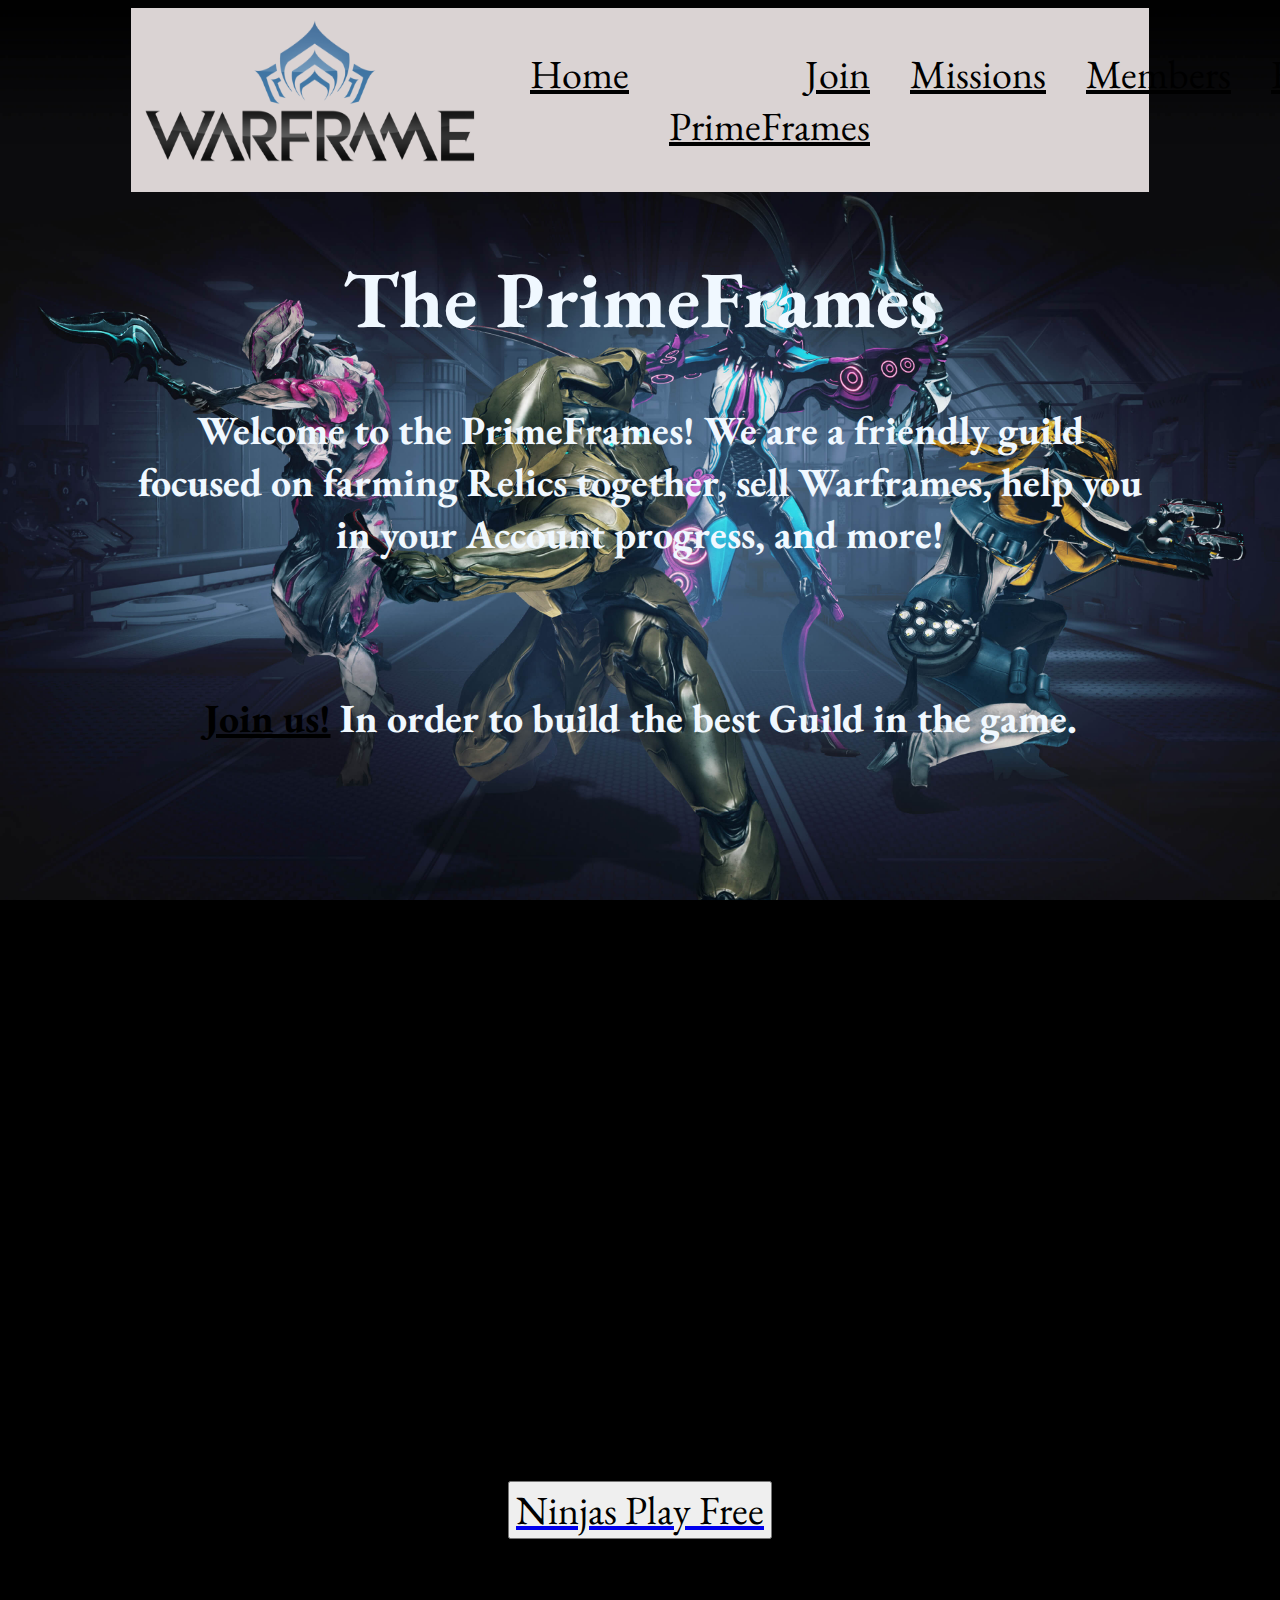
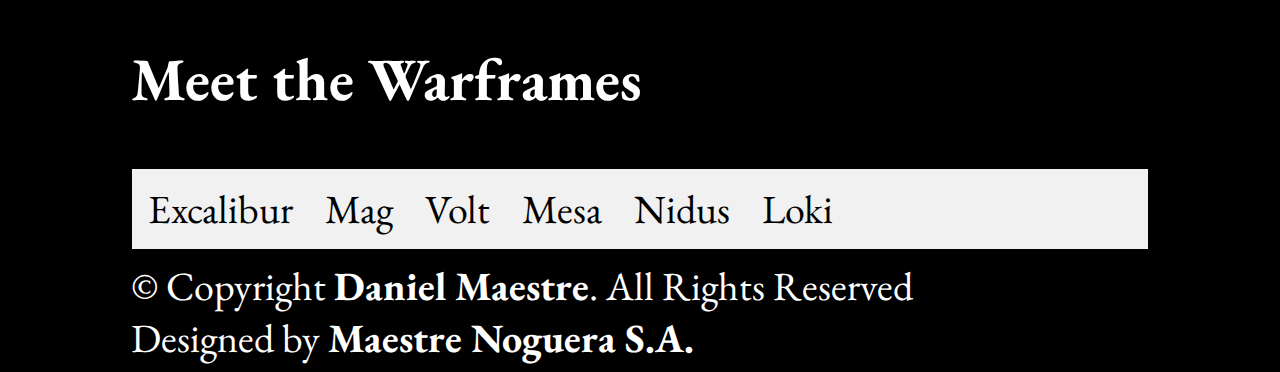
<file: index.html>
<!DOCTYPE html>
<html lang="en">
<head>
  <meta charset="UTF-8">
  <meta http-equiv="X-UA-Compatible" content="IE=edge">
  <meta name="viewport" content="width=device-width, initial-scale=1.0">
  <link rel="stylesheet" href="style.css">
  <link rel="stylesheet" href="">
  <link rel="preconnect" href="https://fonts.googleapis.com">
  <link rel="preconnect" href="https://fonts.gstatic.com" crossorigin>
  <link href="https://fonts.googleapis.com/css2?family=EB+Garamond&display=swap" rel="stylesheet">
  <title>PrimeFrames</title>
</head>
<body>
<header>
  <div class="menu_header">
    <div>
      <a href="https://www.warframe.com" target="_blank">
        <img src="Logos/WarframeLogo1.png" alt="Warframe Logo here" width="350" height="160px">
      </a>
    </div>
    <div>
      <nav class="menu">
        <ul><a href="index.html" target="_blank" class="menu_item">Home</a></ul>
        <ul><a href="join_the_guild.html" target="_blank" class="menu_item">Join PrimeFrames</a></ul>
        <ul><a href="missions.html" target="_blank" class="menu_item">Missions</a></ul>
        <ul><a href="members.html" target="_blank" class="menu_item">Members</a></ul>
        <ul><a href="fashion_frame.html" target="_blank" class="menu_item">Fashion Frame</a></ul>
      </nav>
    </div>
  </div>
</header>
  <div class="welcome">
  <H1 class="title">The PrimeFrames</H1>
  <p class="title">Welcome to the PrimeFrames! We are a friendly guild focused on farming Relics together, sell Warframes, help you in
    your Account progress, and more!</p>
  <br>
  <p class="title">
    <a href="join_the_guild.html" target="_blank" class="menu_item">Join us!</a>
    In order to build the best Guild in the game.
  </p>
  </div>
  <div class="center_images">
    <iframe width="1200" height="677" src="https://www.youtube.com/embed/9O-yCnQKYhM" title="Warframe | New Intro"
      frameborder="0" allow="accelerometer; autoplay; clipboard-write; encrypted-media; gyroscope; picture-in-picture"
      allowfullscreen></iframe>
  </div>
  <div class="ninja">
    <a href="https://www.warframe.com/" target="_blank" class="ninja">
      <button type="button" class="ninja">Ninjas Play Free</button>
    </a>
  </div>
  <H2 class="meet">Meet the Warframes</H2>
  <!-- Tab links Referencia:https://www.w3schools.com/howto/howto_js_tabs.asp -->
  <!--/* Style the tab */-->
  <style>
    .tab {
      overflow: hidden;
      border: 1px solid rgb(0, 0, 0);
      background-color: #f1f1f1;
      font-size: 40px;
    }

    /* Style the buttons that are used to open the tab content */
    .tab button {
      background-color: inherit;
      float: left;
      border: none;
      outline: none;
      cursor: pointer;
      padding: 14px 16px;
      transition: 0.3s;
      font-size: 40px;
    }

    /* Change background color of buttons on hover */
    .tab button:hover {
      background-color: #ddd;
    }

    /* Create an active/current tablink class */
    .tab button.active {
      background-color: #ccc;
    }

    .tabcontent {
      display: none;
      padding: 6px 12px;
      border: 1px solid #ccc;
      border-top: none;
      background-color: white;
      background-image: URL(./Logos/simplelogo.png);
      background-repeat: no-repeat;
      background-position: center;
      align-items: stretch;
      
    }

  </style>
  <div class="tab">
    <button class="tablinks" onclick="openCity(event, 'Excalibur')" >Excalibur</button>
    <button class="tablinks" onclick="openCity(event, 'Mag')">Mag</button>
    <button class="tablinks" onclick="openCity(event, 'Volt')">Volt</button>
    <button class="tablinks" onclick="openCity(event, 'Mesa')">Mesa</button>
    <button class="tablinks" onclick="openCity(event, 'Nidus')">Nidus</button>
    <button class="tablinks" onclick="openCity(event, 'Loki')">Loki</button>
  </div>

  <!-- Tab content -->
  <div id="Excalibur" class="tabcontent">
  <div class="warframe">
    <h3>Excalibur</h3>
    <div class="warframe_picture">
      <img src="Images/Warframes/Excalibur/excalibur-menu.png" alt="Excalibur picture" width="500" height="350">
    </div>
    <div class="warframe_description">
      <h4>Description</h4>
      <p>Excalibur is the game’s signature Warframe for good reason - he’s a starter ‘frame that scales well into just
      about every activity in the game. He’s a heavy damage dealer with solid crowd control that opens enemies up to
      melee finishers and stealth damage bonuses. Excalibur’s real asset, however, is his Exalted Blade - a summoned
      weapon that chops through enemies and launches energy blades that can travel through walls, and it even benefits
      from his passive bonus to all sword class weapons. He’s great for players who love melee combat.</p>
      </div>
      <div class="stats">
        <h4>Base Stats:</h4>
        <ul>
          <li>Health:100</li>
          <li>Shield:100</li>
          <li>Armor:225</li>
          <li>Energy:100</li>
        </ul>
      </div>
      <div class="skill">
        <h4>Skill set:</h4>
        <ol>
          <li>Slash Dash</li>Dast between enemies while slashing with the exalted blade.
          <li>Radial Blind</li>Emits a bright flash of light, blinging all enemies in a small radius for several seconds.
          <li>Radial Javelin</li>Launches javelins towards enemies, dealing high damage and impaling them to walls.
          <li>Exalted Blade</li>Summon a sword of pure light and immense power.
        </ol>
      </div>
      <div class="video_profile">
        <a href="https://www.youtube.com/watch?v=II8Up3NnZpI" target="_blank">
          <button class="profile_video" type="button">See Profile Video</button>
        </a>
      </div>
    </div>
  </div>

  <div id="Mag" class="tabcontent">
    <h3>Mag</h3>
    <img src="Images/Warframes/Mag/mag-menu2.png" alt="Mag picture" width="500" height="350">
    <h4>Description</h4>
    <p>Mag splits the difference between support and crowd control. She transforms enemies into living magnets that tug
      their - along with incoming projectiles - toward the center. That makes it much easier for allies to land
      headshots and small AoE attacks with maximum effect. It works well with Mag’s own Polarize, which strips enemy
      shields and armor, while giving shields back to nearby allies.</p>
    <h4>Base Stats:</h4>
    <ul>
      <li>Health:75</li>
      <li>Shield:150</li>
      <li>Armor:100</li>
      <li>Energy:125</li>
    </ul>
    <h4>Skill set:</h4>
    <ol>
      <li>Pull</li>Magnetic force pulls enemies toward you, stunning them and bringing them into melee range.
      <li>Magnetize</li>(TAP) Encloses a target in a magnetic field, ensnaring nearby enemies and dealing damage over
      time. Bullets and shards created from polarize increase this damage. (HOLD) Creates a magnetic field around Mag,
      absorbing ranged attacks and dealing damage back.
      <li>Polarize</li>Eit an energy pulse that depletes enemy shields and armor, creating shards which become deadly
      when mixed with Magnetize. Shields of Allies touched by the pulse are restored.
      <li>Crush</li>Magnetizes the bones of nearby enemies, causing them to collapse upon themselves.
    </ol>
    <a href="https://www.youtube.com/watch?v=TS05wxbrNts" target="_blank">
      <button class="profile_video" type="button">See Profile Video</button>
    </a>
  </div>

  <div id="Volt" class="tabcontent">
    <h3>Volt</h3>
    <img src="Images/Warframes/Volt/volt-menu.png" alt="Volt picture" width="500" height="350">
    <h4>Description</h4>
    <p>Volt has the power to wield and bend electricity. He is highly versatile, armed with powerful abilities that can
      damage enemies, provide cover and complement the ranged and melee combat of his cell. The electrical nature of his
      abilities make him highly effective against the Corpus, with their robots in particular.</p>
    <h4>Base Stats:</h4>
    <ul>
      <li>Health:100</li>
      <li>Shield:150</li>
      <li>Armor:100</li>
      <li>Energy:100</li>
    </ul>
    <h4>Skill set:</h4>
    <ol>
      <li>Shock</li>Launches a shocking projectile. It stunds and deals high damage to a single target and chains damage
      to nearby enemies.
      <li>Speed</li>Gain a brief boost of movement speed which affects all allies in range.
      <li>Electric Shield</li>Volt deploys an obstacle of energy, providing cover in any situation.
      <li>Discharge</li>Paralyze nearby hostiles with a damaging electric charge, this also shocks approaching enemies.
    </ol>
    <a href="https://www.youtube.com/watch?v=ccQ9456TTuo" target="_blank">
      <button class="profile_video" type="button">See Profile Video</button>
    </a>
  </div>

  <div id="Mesa" class="tabcontent">
    <h3>Mesa</h3>
    <img src="Images/Warframes/Mesa/mesa-menu.png" alt="Mesa picture" width="500" height="350">
    <h4>Description</h4>
    <p>Mesa players should believe the best defense is a good offense. She provides a damage buff that cycles between
      teammates while jamming enemy guns (effectively stunning them). The gunslinger Warframe can also reduce and
      reflect up to 95 percent of incoming damage, making her deceptively tanky in her own right. But it’s her ultimate
      skill, Peacemaker, that sets her apart, as she trades mobility and energy over time to auto-target every enemy in
      her line of sight with massive, scaling damage. As such she’s great at locking down areas, by simply killing
      everything that approaches.</p>
    <h4>Base Stats:</h4>
    <ul>
      <li>Health:125</li>
      <li>Shield:75</li>
      <li>Armor:100</li>
      <li>Energy:100</li>
    </ul>
    <h4>Skill set:</h4>
    <ol>
      <li>Ballistic Battery</li>When activated, this power stores damage caused by guns. When triggered again, that
      damage is channelled through the next gunshot.
      <li>Shooting Gallery</li>Gives an ally extra damage while jamming the guns of nearby enemies. This power shift
      between team members.
      <li>Shatter Shield</li>Envelops Mesa in a barrier of energy, reflecting back incoming bullet damage.
      <li>Peacemaker</li>With intense focus, Mesa draws her Regulators Pistols, shooting down her foes in rapid
      succession.
    </ol>
    <a href="https://www.youtube.com/watch?v=29nFicujxn4" target="_blank">
      <button class="profile_video" type="button">See Profile Video</button>
    </a>
  </div>

  <div id="Nidus" class="tabcontent">
    <h3>Nidus</h3>
    <img src="Images/Warframes/Nidus/nidus-logo.jpg" alt="Nidus picture" width="500" height="350">
    <h4>Description</h4>
    <p>Nidus is another shield-less Warframe in the vein of Inaros with an equal focus on tanking. The difference is
      that Nidus needs extremely lengthy missions to reach his full potential. His basic skill, Virulence, builds stacks
      of a resource called “mutations” over time, which increase Virulence's own damage, fuel his other abilities, and
      make him immune to death (as long as he has stacks). This makes him a perfect candidate for endless missions like
      survival, but unfortunately his mutations reset after every wave of Sanctuary Onslaught.</p>
    <h4>Base Stats:</h4>
    <ul>
      <li>Health:150</li>
      <li>Shield:0</li>
      <li>Armor:300</li>
      <li>Energy:100</li>
    </ul>
    <h4>Skill set:</h4>
    <ol>
      <li>Virulence</li>Rupture the ground with a damaging fungal growth that steals energy from each enemy it strikes,
      for every five enemies hit, the infestation mutates, multiplying its destructive force.
      <li>Larva</li>Spawn an infested pod that erupts with tendrils, latches onto nearby enemies and pulls them in.
      Enemies killed while held have a chance of generating a mutation stack.
      <li>Parasitic Link</li>Bind to a target with Parasitic Link, when cast on an Ally, both, the Host and Nidus, have
      their ability strength increased. Linked enemies take some of the damage inflicted on Nidus.
      <li>Ravenous</li>Gluttonous maggots swarm nearby enemies, feasting until they are hit with Virulence and burst
      with Infestation. The maggosts benefit from mutation and each enemy hit adds to the mutation stack.
    </ol>
    <a href="https://www.youtube.com/watch?v=cmw4le23JX0" target="_blank">
      <button class="profile_video" type="button">See Profile Video</button>
    </a>
  </div>

  <div id="Loki" class="tabcontent">
    <h3>Loki</h3>
    <img src="Images/Warframes/Loki/loki-menu.png" alt="Loki picture" width="500" height="350">
    <h4>Description</h4>
    <p>Loki is yet another (some might say the definitive) stealth Warframe. He can make himself invisible for extended
      periods to buff his attacks with a stealth damage modifier. That makes him quite survivable, albeit indirectly so,
      and a good candidate for spy missions. His other major skill, Radial Disarm, permanently destroys nearby enemies’
      weapons, which renders Grineer and Corpus foes almost completely harmless.</p>
    <h4>Base Stats:</h4>
    <ul>
      <li>Health:75</li>
      <li>Shield:75</li>
      <li>Armor:100</li>
      <li>Energy:150</li>
    </ul>
    <h4>Skill set:</h4>
    <ol>
      <li>Decoy</li>Loki deploys a holographic copy of himself, drawing enemy fire.
      <li>Invisibility</li>Loki camouflages himself, becoming invisible to enemies.
      <li>Switch Teleport</li>Loki instantaneously swaps positions with a target, confusing the enemy.
      <li>Radial Disarm</li>Lets forth a wave of energy, disrupting the projectile weapons of enemies in range and
      forcing them to revert to melee combat.
    </ol>
    <a href="https://www.youtube.com/watch?v=VXsg-rMTvAM" target="_blank">
      <button class="profile_video" type="button">See Profile Video</button>
    </a>
  </div>

  <!--Javascript Script-->
  <script>
    function openCity(evt, cityName) {
      var i, tabcontent, tablinks;
      tabcontent = document.getElementsByClassName("tabcontent");
      for (i = 0; i < tabcontent.length; i++) {
        tabcontent[i].style.display = "none";
      }
      tablinks = document.getElementsByClassName("tablinks");
      for (i = 0; i < tablinks.length; i++) {
        tablinks[i].className = tablinks[i].className.replace(" active", "");
      }
      document.getElementById(cityName).style.display = "block";
      evt.currentTarget.className += " active";
    }
  </script>
  <footer id="footer">
    <div class="container">
      <div class="copy text-light text-center">
        &copy; Copyright <strong><span>Daniel Maestre</span></strong>. All Rights Reserved
      </div>
      <div class="credits text-light text-center"">
        Designed by <strong><span>Maestre Noguera S.A.</span></strong>
      </div>
    </div>
  </footer>
</body>
</html>
</file>
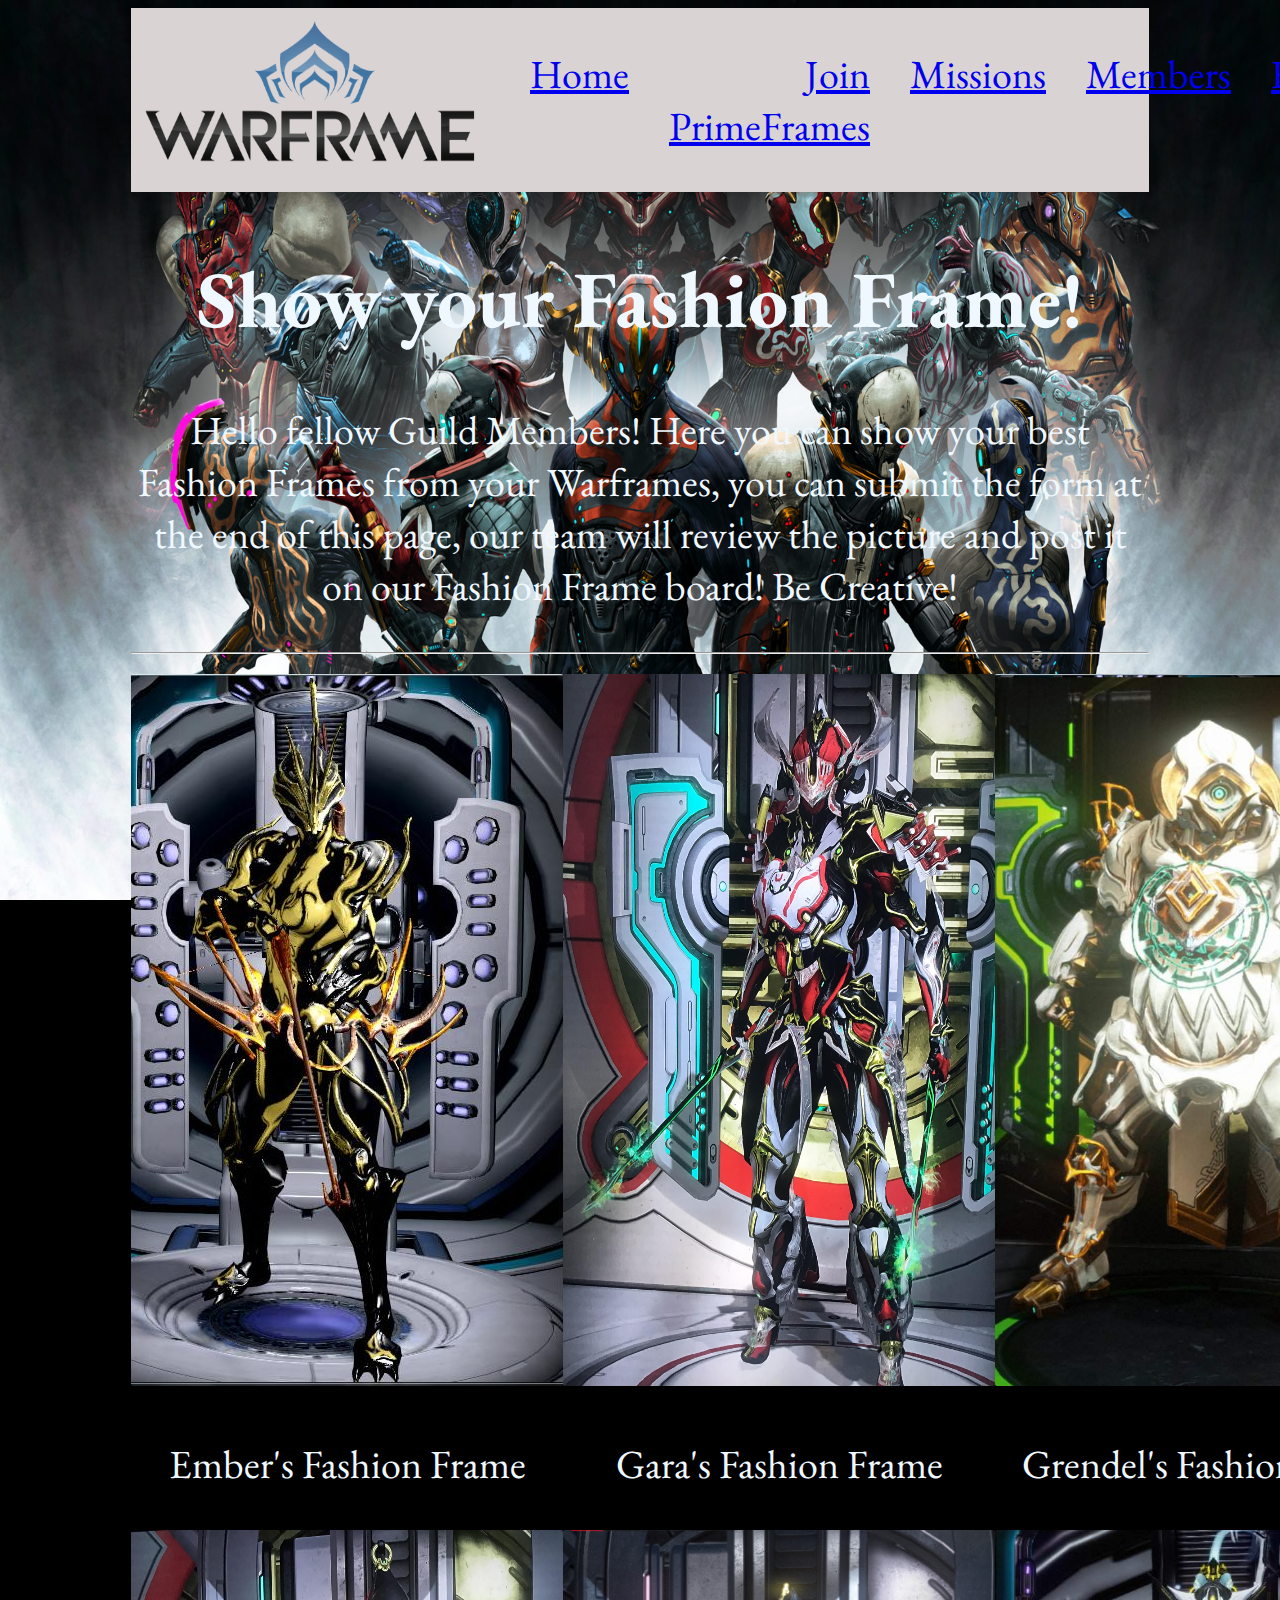
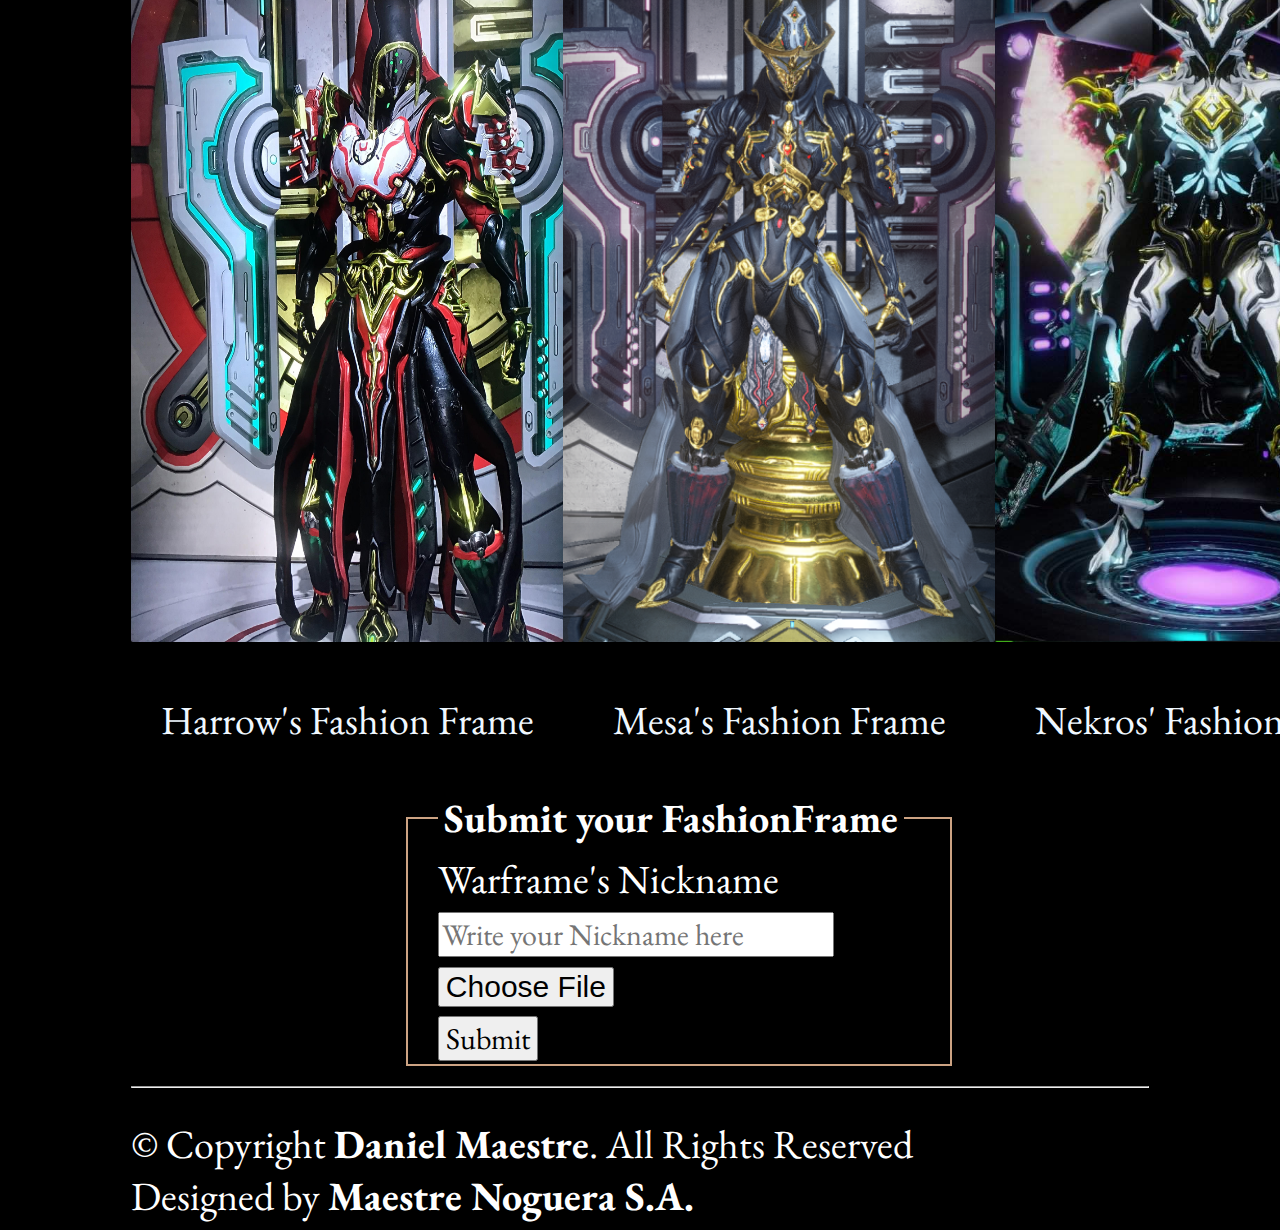
<file: fashion_frame.html>
<!DOCTYPE html>
<html>

<head>
  <meta charset="UTF-8">
  <meta http-equiv="X-UA-Compatible" content="IE=edge">
  <meta name="viewport" content="width=device-width, initial-scale=1.0">
  <link rel="stylesheet" href="style.css">
  <link rel="stylesheet" href="">
  <link rel="preconnect" href="https://fonts.googleapis.com">
  <link rel="preconnect" href="https://fonts.gstatic.com" crossorigin>
  <link href="https://fonts.googleapis.com/css2?family=EB+Garamond&display=swap" rel="stylesheet">
  <title>Fashion Frame</title>
</head>

<body class="fashion">
  <header>
    <div class="menu_header">
      <div>
        <a href="https://www.warframe.com" target="_blank">
          <img src="Logos/WarframeLogo1.png" alt="Warframe Logo here" width="350" height="160px">
        </a>
      </div>
      <div>
        <nav class="menu">
          <ul><a href="index.html" target="_blank">Home</a></ul>
          <ul><a href="join_the_guild.html" target="_blank">Join PrimeFrames</a></ul>
          <ul><a href="missions.html" target="_blank">Missions</a></ul>
          <ul><a href="members.html" target="_blank">Members</a></ul>
          <ul><a href="fashion_frame.html" target="_blank">Fashion Frame</a></ul>
        </nav>
      </div>
    </div>
  </header>
  <H1 class="title">Show your Fashion Frame!</H1>
  <p class="title">Hello fellow Guild Members! Here you can show your best Fashion Frames from your Warframes, you can
    submit the form at the end of this page, our team will review the picture and post it on our Fashion Frame board! Be
    Creative!</p>
  <hr>
  <div class="father_gallery">
    <div class="gallery">
      <div>
        <img src="Fashion_Frame/ember_fashion.png" alt="Ember's pic" width="432" height="712">
        <p class="title">Ember's Fashion Frame</p>
      </div>
      <div>
        <img src="Fashion_Frame/gara_fashion.jpg" alt="Gara's pic" width="432" height="712">
        <p class="title">Gara's Fashion Frame</p>
      </div>
      <div>
        <img src="Fashion_Frame/grendel_fashion.png" alt="Grendel's pic" width="432" height="712">
        <p class="title">Grendel's Fashion Frame</p>
      </div>
      <div>
        <img src="Fashion_Frame/gauss_fashion.jpg" alt="Gauss' pic" width="432" height="712">
        <p class="title">Gauss' Fashion Frame</p>
      </div>
    </div>
    <div class="gallery">
        <div>
          <img src="Fashion_Frame/harrow_fashion.jpg" alt="Harrow's pic" width="432" height="712">
          <p class="title">Harrow's Fashion Frame</p>
        </div>
        <div>
          <img src="Fashion_Frame/mesa_fashion.png" alt="Mesa's pic" width="432" height="712">
          <p class="title">Mesa's Fashion Frame</p>
        </div>
        <div>
          <img src="Fashion_Frame/nekros_fashion.png" alt="Nekros' pic" width="432" height="712">
          <p class="title">Nekros' Fashion Frame</p>
        </div>
        <div>
          <img src="Fashion_Frame/khora_fashion.png" alt="Khora's pic" width="432" height="712">
          <p class="title">Khora's Fashion Frame</p>
        </div>
    </div>
  </div>
  <form>
  <fieldset>
      <legend>Submit your FashionFrame</legend>
      <div>
        <label for="Nickname">Warframe's Nickname</label>
        <input type="text" id="nickname" name="nickname" placeholder="Write your Nickname here">
      </div>
      <div>
        <input type="file" id="myFile" name="filename">
        <input type="submit">
      </div>

    </fieldset>
  </form>

  <hr>
  <body>
    <footer id="footer">
      <div class="container">
        <div class="copy text-light text-center">
          &copy; Copyright <strong><span>Daniel Maestre</span></strong>. All Rights Reserved
        </div>
        <div class="credits text-light text-center"">
        Designed by <strong><span>Maestre Noguera S.A.</span></strong>
      </div>
    </div>
  </footer>
</body>
</file>
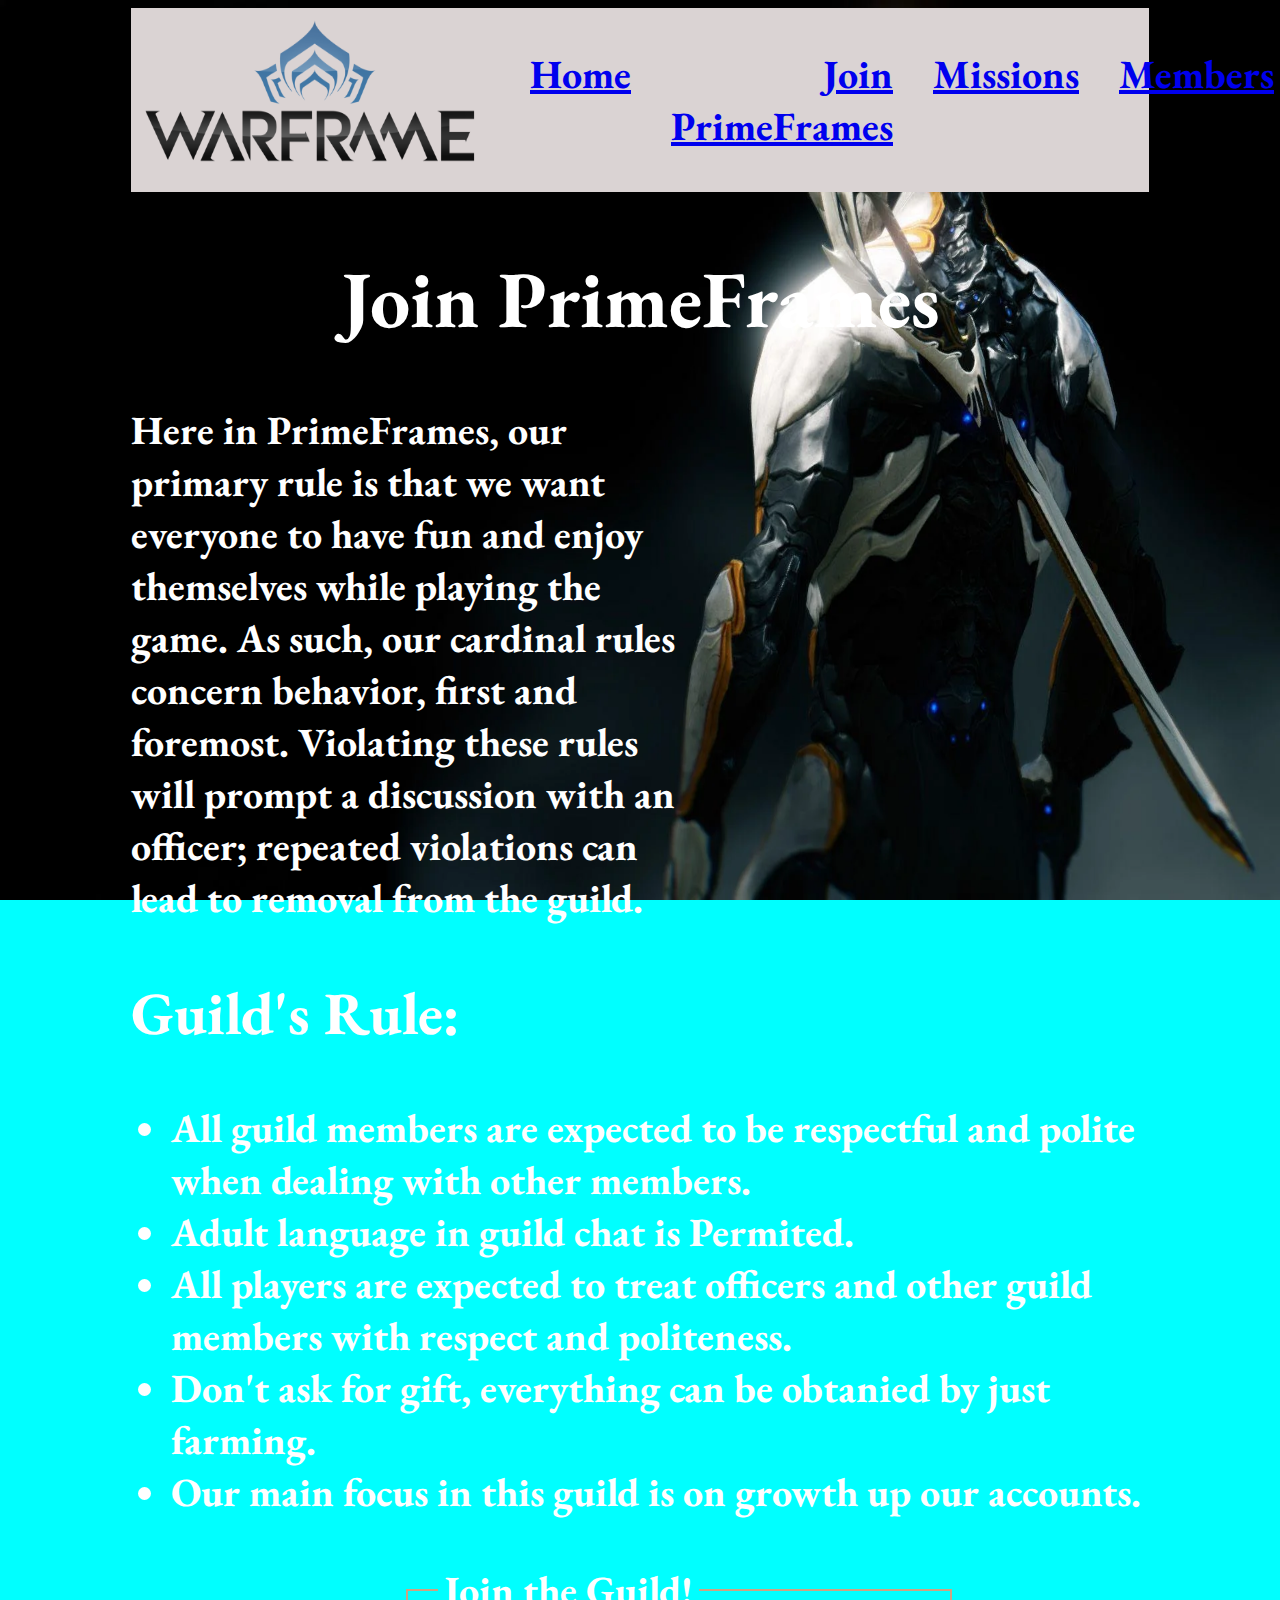
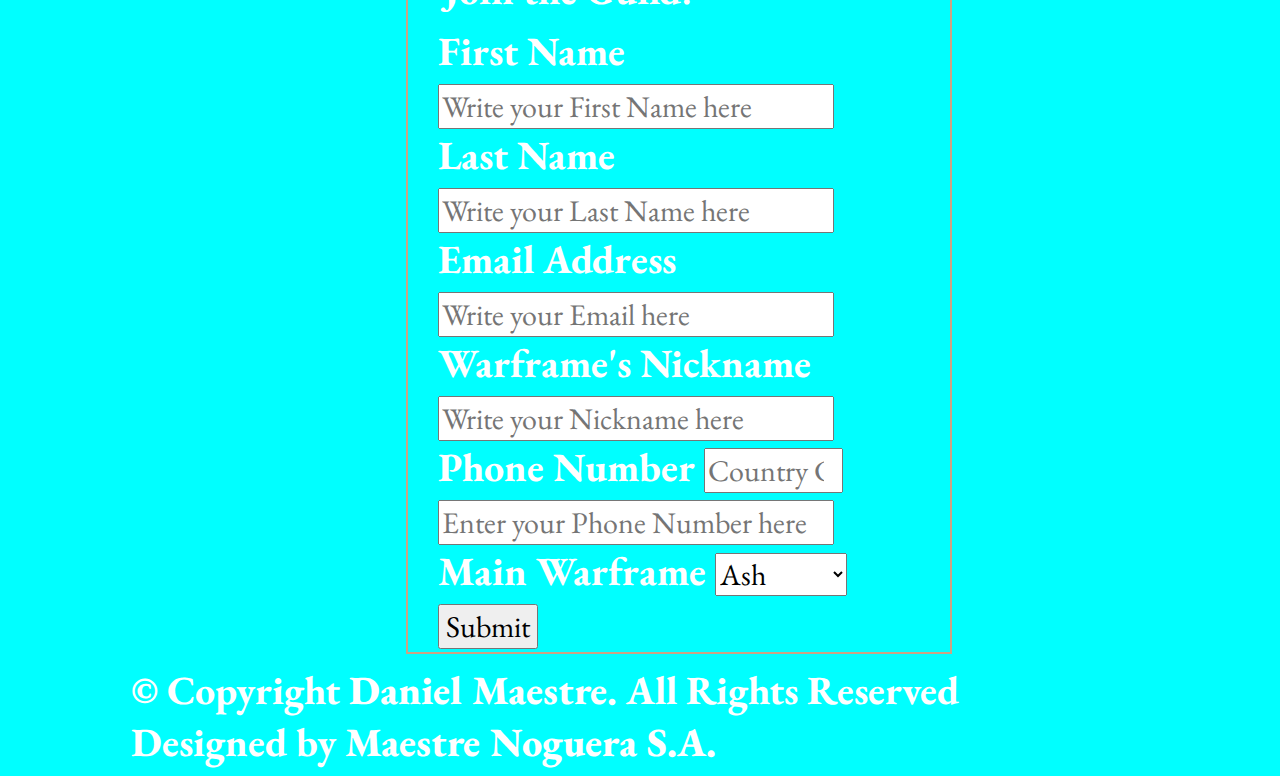
<file: join_the_guild.html>
<!DOCTYPE html>
<html lang="en">

<head>
  <meta charset="UTF-8">
  <meta http-equiv="X-UA-Compatible" content="IE=edge">
  <meta name="viewport" content="width=device-width, initial-scale=1.0">
  <link rel="stylesheet" href="style.css">
  <link rel="stylesheet" href="">
  <link rel="preconnect" href="https://fonts.googleapis.com">
  <link rel="preconnect" href="https://fonts.gstatic.com" crossorigin>
  <link href="https://fonts.googleapis.com/css2?family=EB+Garamond&display=swap" rel="stylesheet">
  <title>Join The Guild</title>
</head>

<body class="guild">
  <header>
    <div class="menu_header">
      <div>
        <a href="https://www.warframe.com" target="_blank">
          <img src="Logos/WarframeLogo1.png" alt="Warframe Logo here" width="350" height="160px">
        </a>
      </div>
      <div>
        <nav class="menu">
          <ul><a href="index.html" target="_blank">Home</a></ul>
          <ul><a href="join_the_guild.html" target="_blank">Join PrimeFrames</a></ul>
          <ul><a href="missions.html" target="_blank">Missions</a></ul>
          <ul><a href="members.html" target="_blank">Members</a></ul>
          <ul><a href="fashion_frame.html" target="_blank">Fashion Frame</a></ul>
        </nav>
      </div>
    </div>
  </header>

  <H1 class="title_join">Join PrimeFrames</H1>
  <p class="text_join">Here in PrimeFrames, our primary rule is that we want everyone to have fun and enjoy themselves
    while playing the game. As such, our cardinal rules concern behavior, first and foremost. Violating these rules will
    prompt a discussion with an officer; repeated violations can lead to removal from the guild.</p>
  <H2 class="rules">Guild's Rule:</H2>
  <div class="rules">
    <ul>
      <li>All guild members are expected to be respectful and polite when dealing with other members.
      </li>
      <li>Adult language in guild chat is Permited.</li>
      <li>All players are expected to treat officers and other guild members with respect and politeness.</li>
      <li>Don't ask for gift, everything can be obtanied by just farming.</li>
      <li>Our main focus in this guild is on growth up our accounts. </li>
    </ul>
  </div>

  <!--Starting form. Refering:https://www.w3schools.com/howto/howto_css_contact_form.asp-->
  <section class="registration">
    <form class="join">
      <fieldset>
        <legend>Join the Guild!</legend>
        <div>
          <label for="First Name">First Name</label>
          <input type="text" id="first_name" name="first_name" placeholder="Write your First Name here">
        </div>
        <div>
          <label for="Last Name">Last Name</label>
          <input type="text" id="last_name" name="last_name" placeholder="Write your Last Name here">
        </div>
        <div>
          <label for="Email">Email Address</label>
          <input type="text" id="email_address" name="email_address" placeholder="Write your Email here">
        </div>
        <div>
          <label for="Nickname">Warframe's Nickname</label>
          <input type="text" id="nickname" name="nickname" placeholder="Write your Nickname here">
        </div>
        <div>
          <label for="Phone_Number">Phone Number</label>
          <input type="number" id="country_code" name="country_code" placeholder="Country Code" min="1" max="100">
          <input type="tel" id="phone_number" name="phone_number" placeholder="Enter your Phone Number here" step="any">
        </div>
        <div>
          <label for="Main_Warframe">Main Warframe</label>
          <select name="main_warframe" id="main_warframe">
            <option value="Ash">Ash</option>
            <option value="Atlas">Atlas</option>
            <option value="Banshee">Banshee</option>
            <option value="Baruuk">Baruuk</option>
            <option value="Caliban">Caliban</option>
            <option value="Chroma">Chroma</option>
            <option value="Ember">Ember</option>
            <option value="Equinox">Equinox</option>
            <option value="Excalibur">Excalibur</option>
            <option value="Frost">Frost</option>
            <option value="Gara">Gara</option>
            <option value="Garuda">Garuda</option>
            <option value="Gauss">Gauss</option>
            <option value="Grendel">Grendel</option>
            <option value="Gyre">Gyre</option>
            <option value="Harrow">Harrow</option>
            <option value="Hildryn">Hildryn</option>
            <option value="Hydroid">Hydroid</option>
            <option value="Inaros">Inaros</option>
            <option value="Ivara">Ivara</option>
            <option value="Khora">Khora</option>
            <option value="Lavos">Lavos</option>
            <option value="Limbo">Limbo</option>
            <option value="Loki">Loki</option>
            <option value="Mag">Mag</option>
            <option value="Mesa">Mesa</option>
            <option value="Mirage">Mirage</option>
            <option value="Nekros">Nekros</option>
            <option value="Nezha">Nezha</option>
            <option value="Nidus">Nidus</option>
            <option value="Nova">Nova</option>
            <option value="Nyx">Nyx</option>
            <option value="Oberon">Oberon</option>
            <option value="Octavia">Octavia</option>
            <option value="Protea">Protea</option>
            <option value="Revenant">Revenant</option>
            <option value="Rhino">Rhino</option>
            <option value="Saryn">Saryn</option>
            <option value="Sevagoth">Sevagoth</option>
            <option value="Titania">Titania</option>
            <option value="Trinity">Trinity</option>
            <option value="Valkyr">Valkyr</option>
            <option value="Vauban">Vauban</option>
            <option value="Volt">Volt</option>
            <option value="Wisp">Wisp</option>
            <option value="Wukong">Wukong</option>
            <option value="Xaku">Xaku</option>
            <option value="Yareli">Yareli</option>
            <option value="Zephyr">Zephyr</option>
          </select>
        </div>
        <div>
          <input type="submit" value="Submit">
        </div>
      </fieldset>
    </form>
  </section>
  <footer id="footer">
    <div class="container">
      <div class="copy text-light text-center">
        &copy; Copyright <strong><span>Daniel Maestre</span></strong>. All Rights Reserved
      </div>
      <div class="credits text-light text-center"">
        Designed by <strong><span>Maestre Noguera S.A.</span></strong>
      </div>
    </div>
  </footer>
</footer>
</body>
</file>
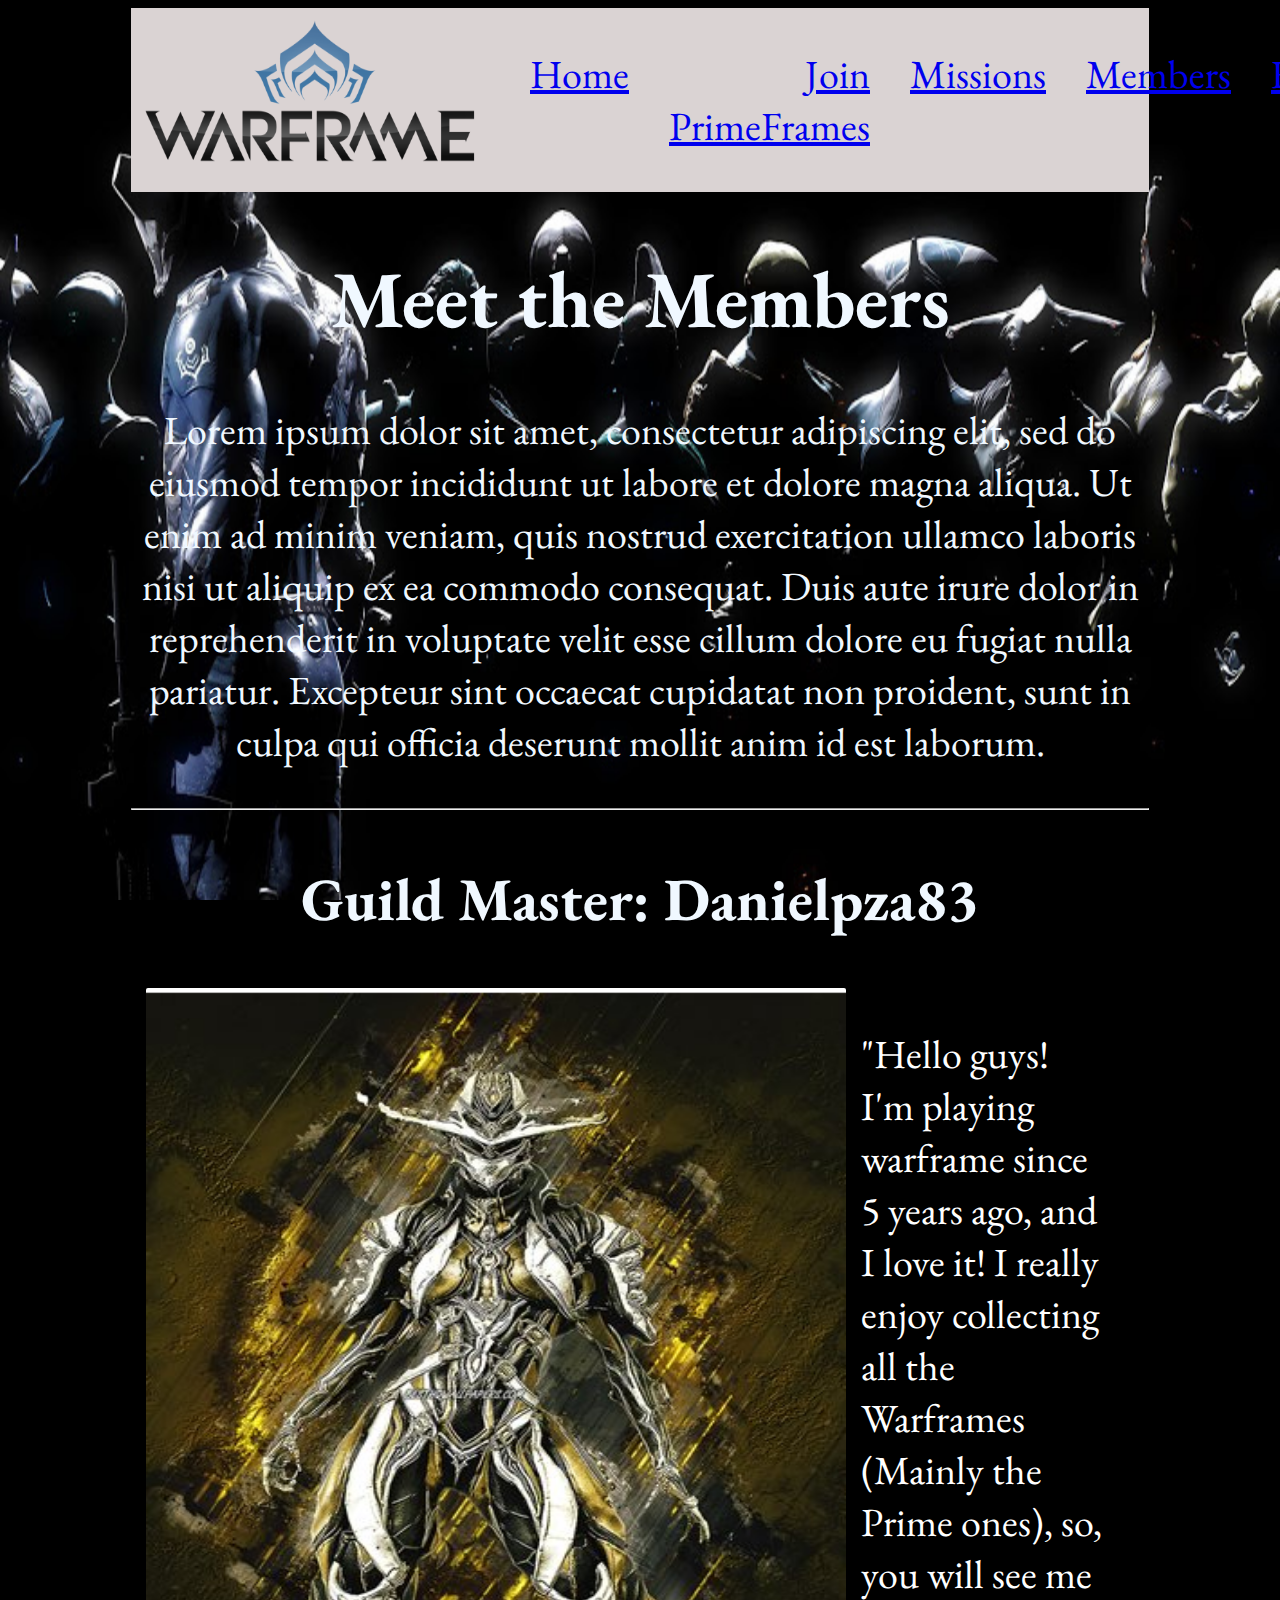
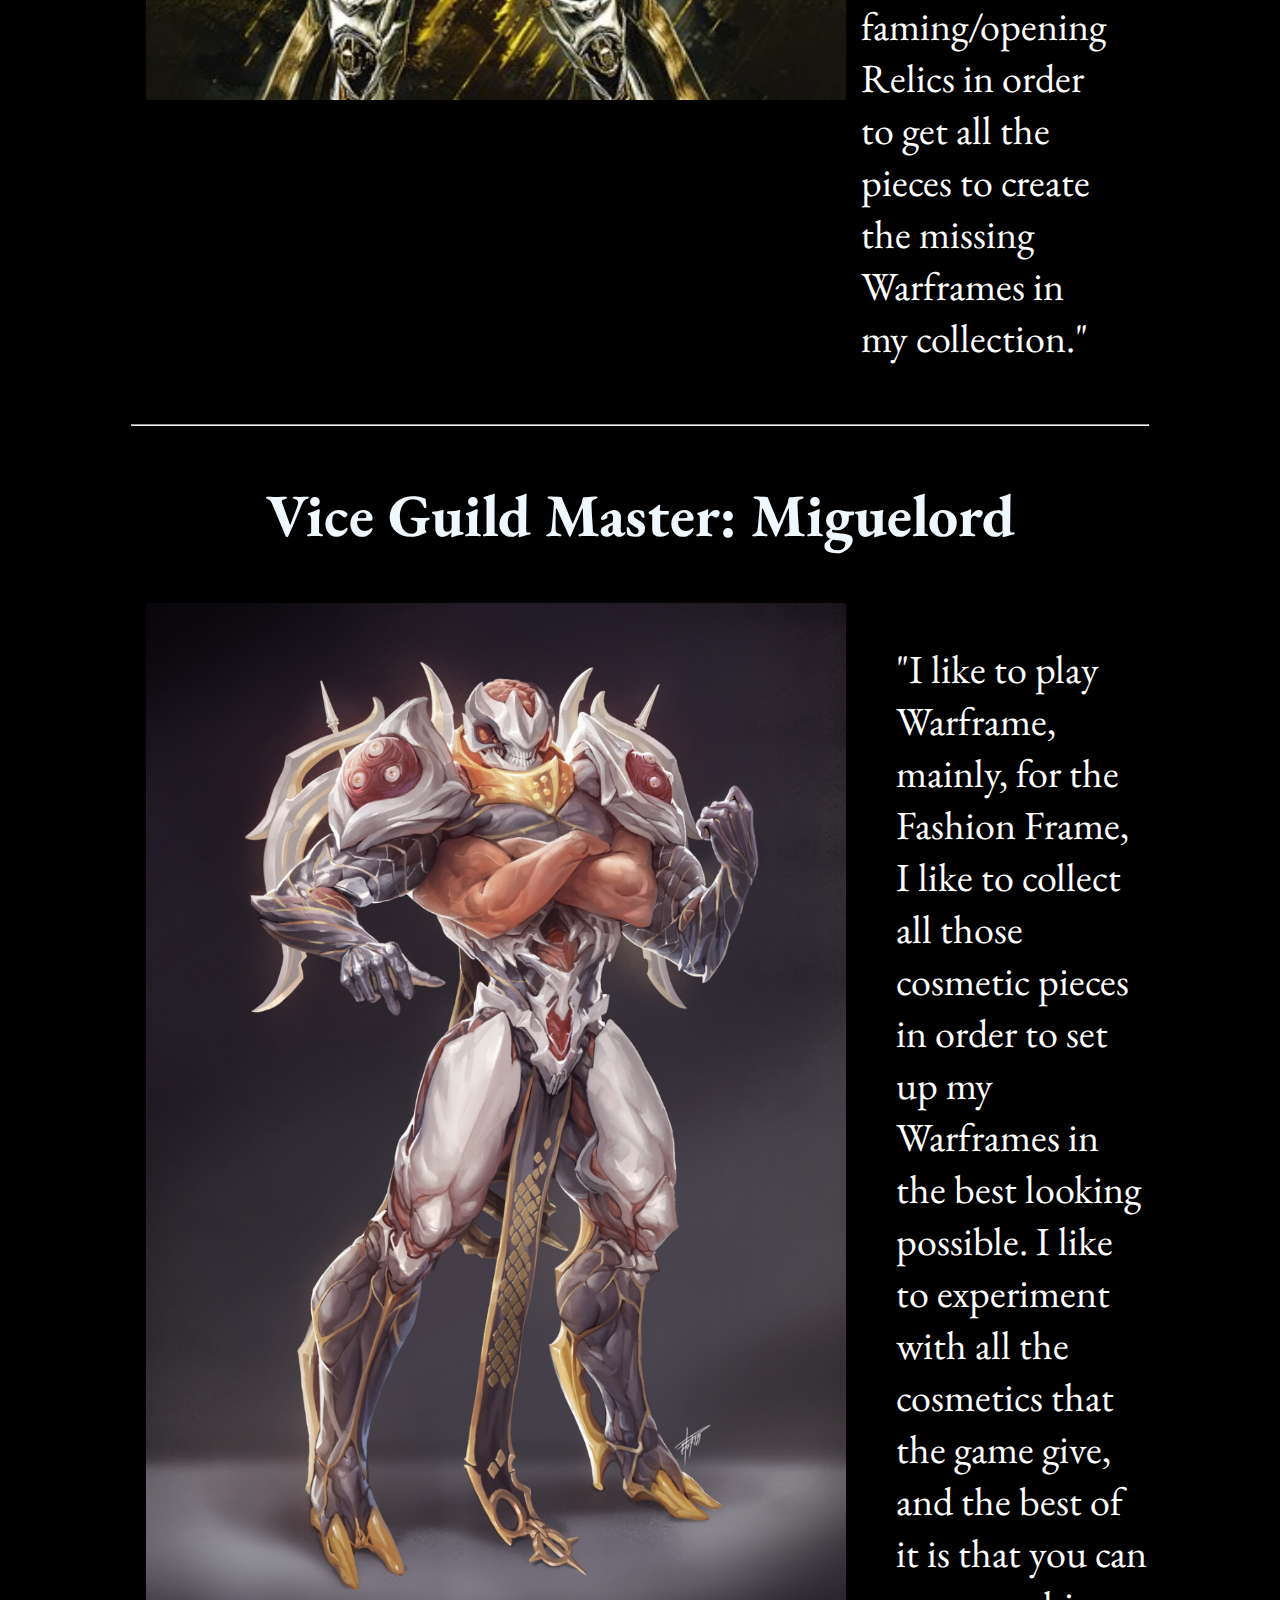
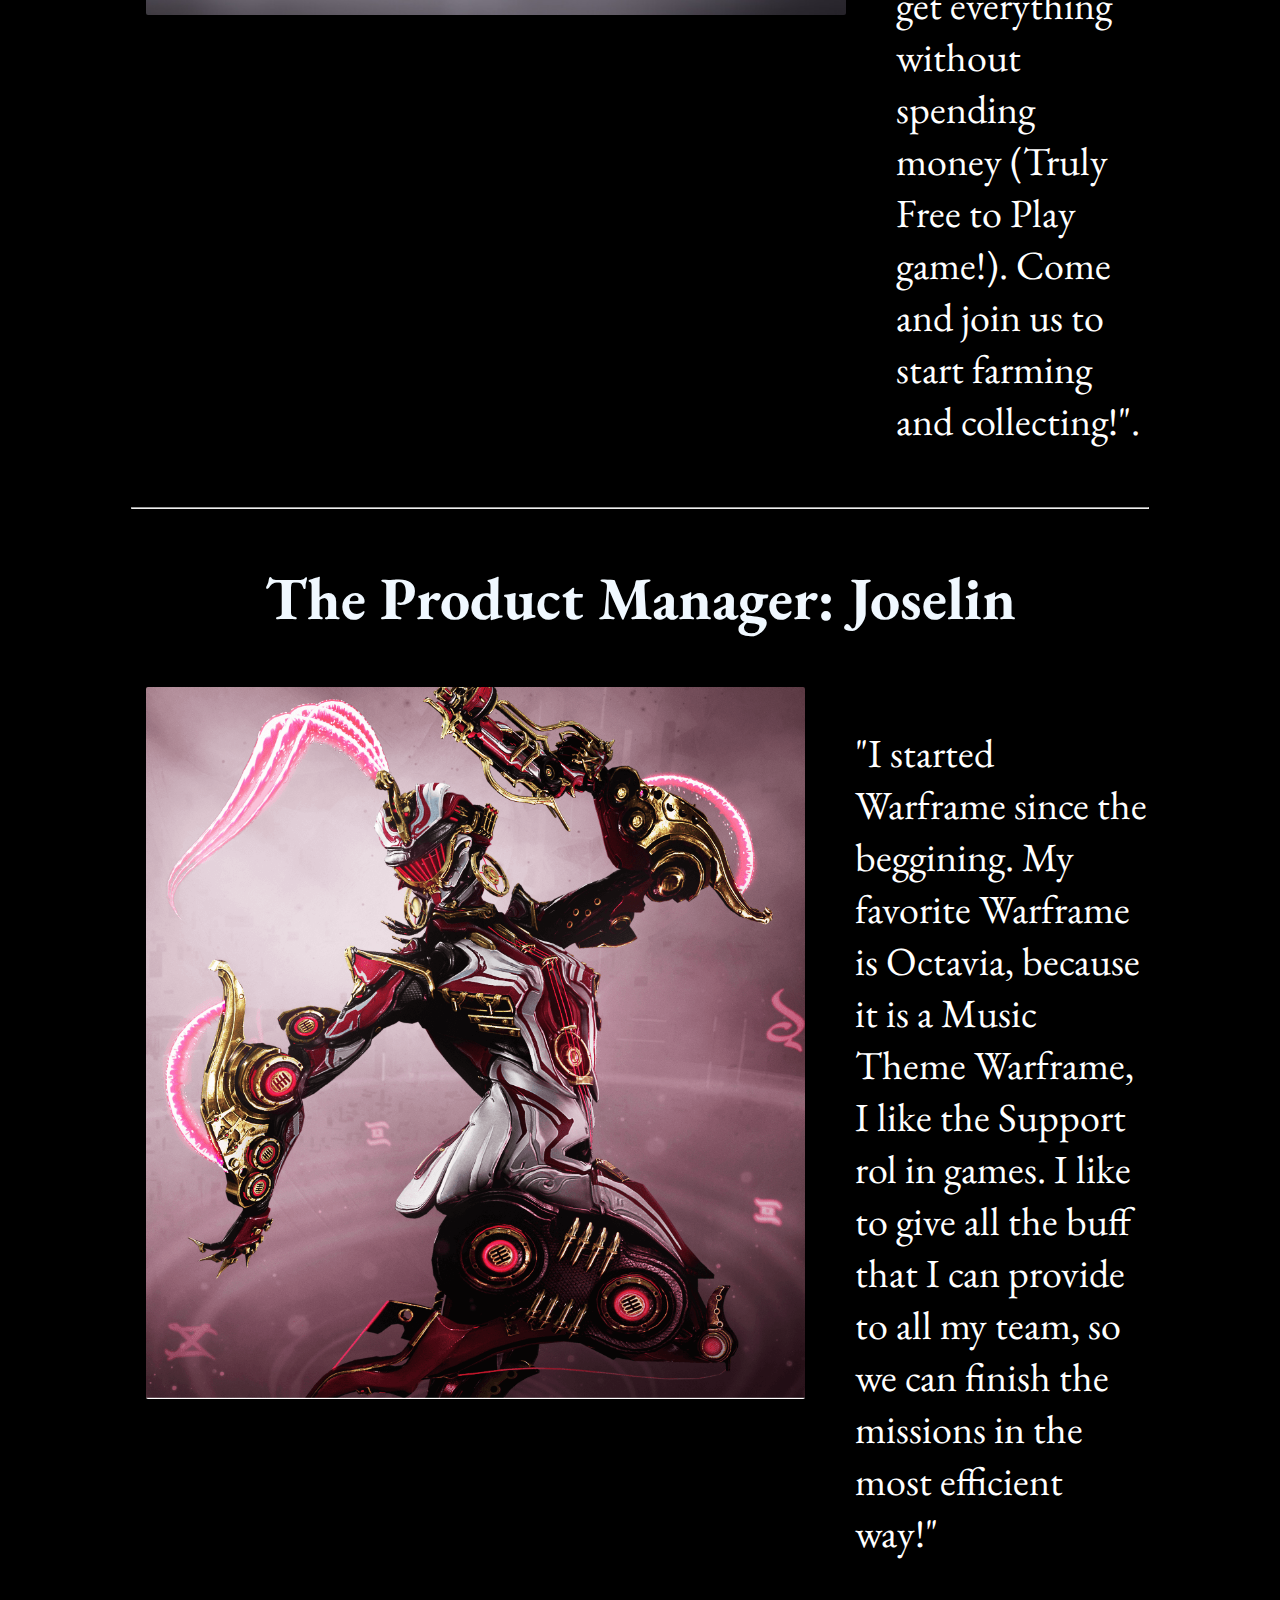
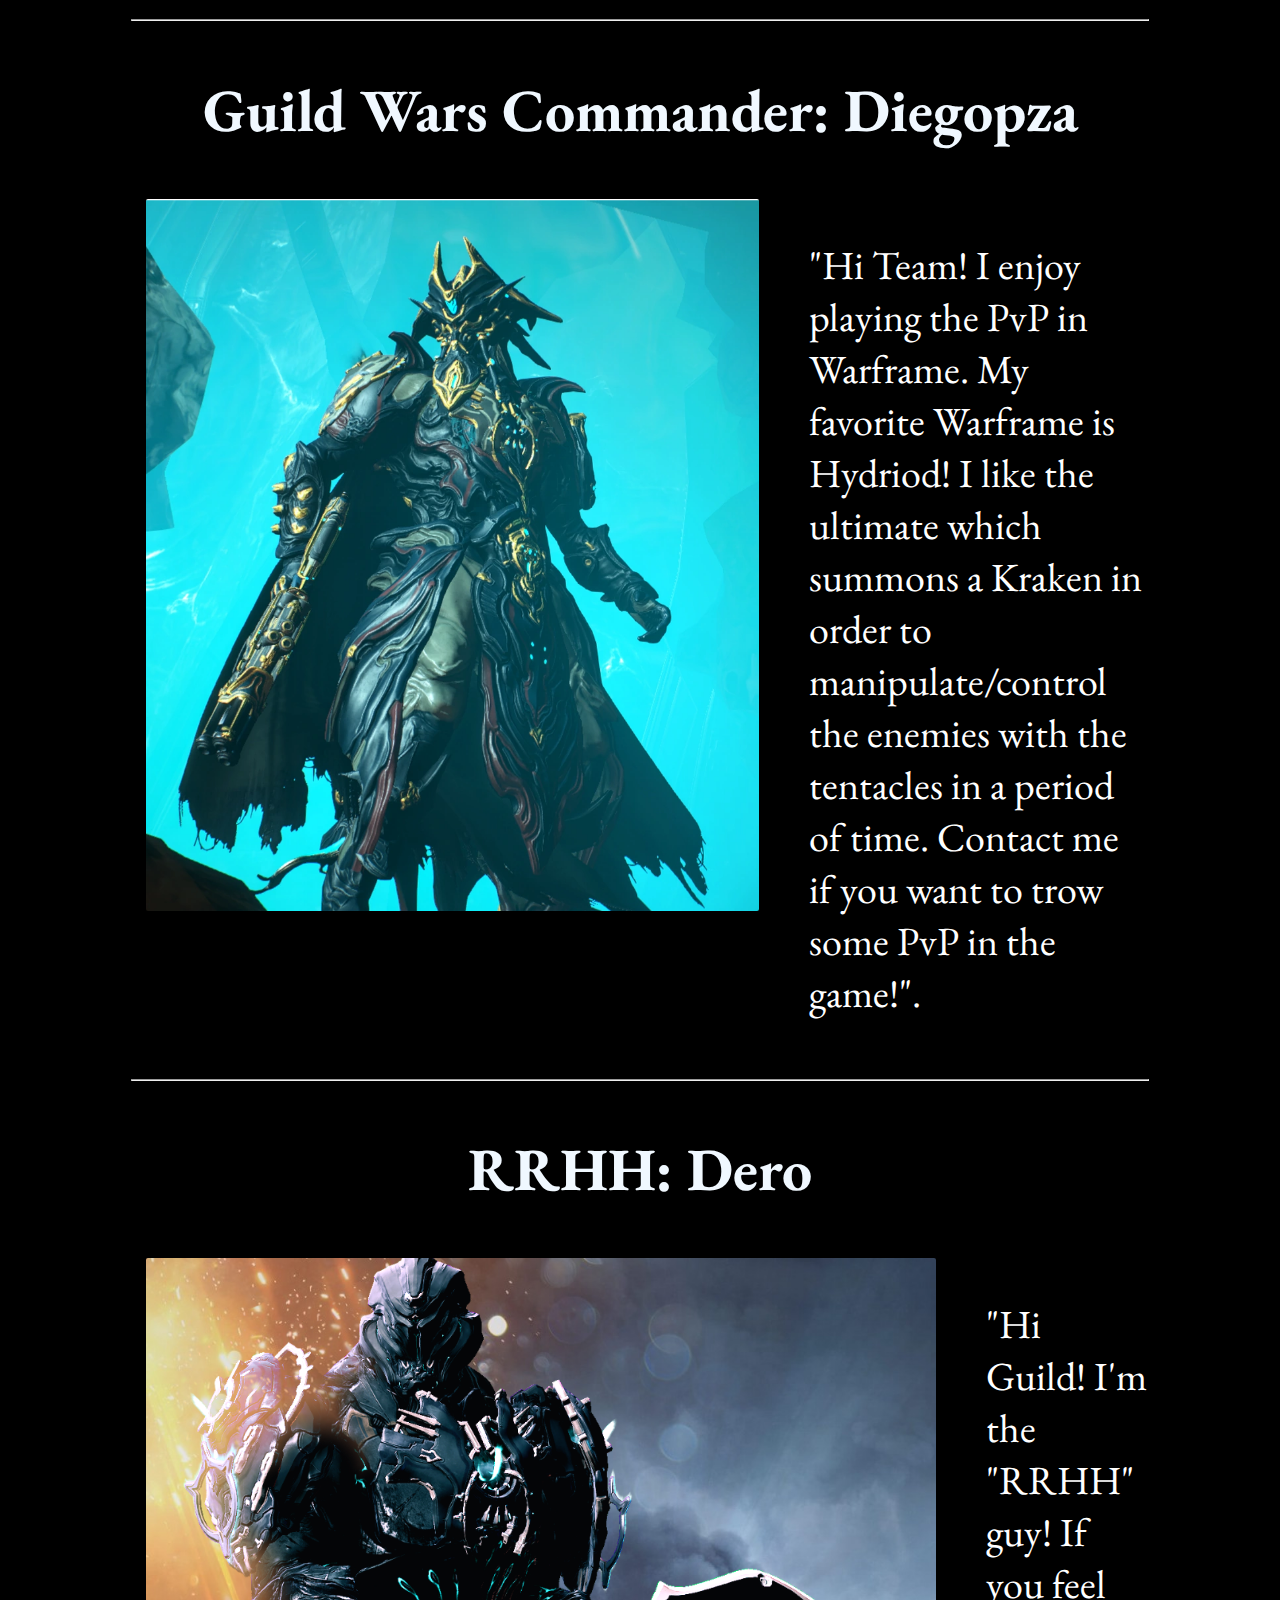
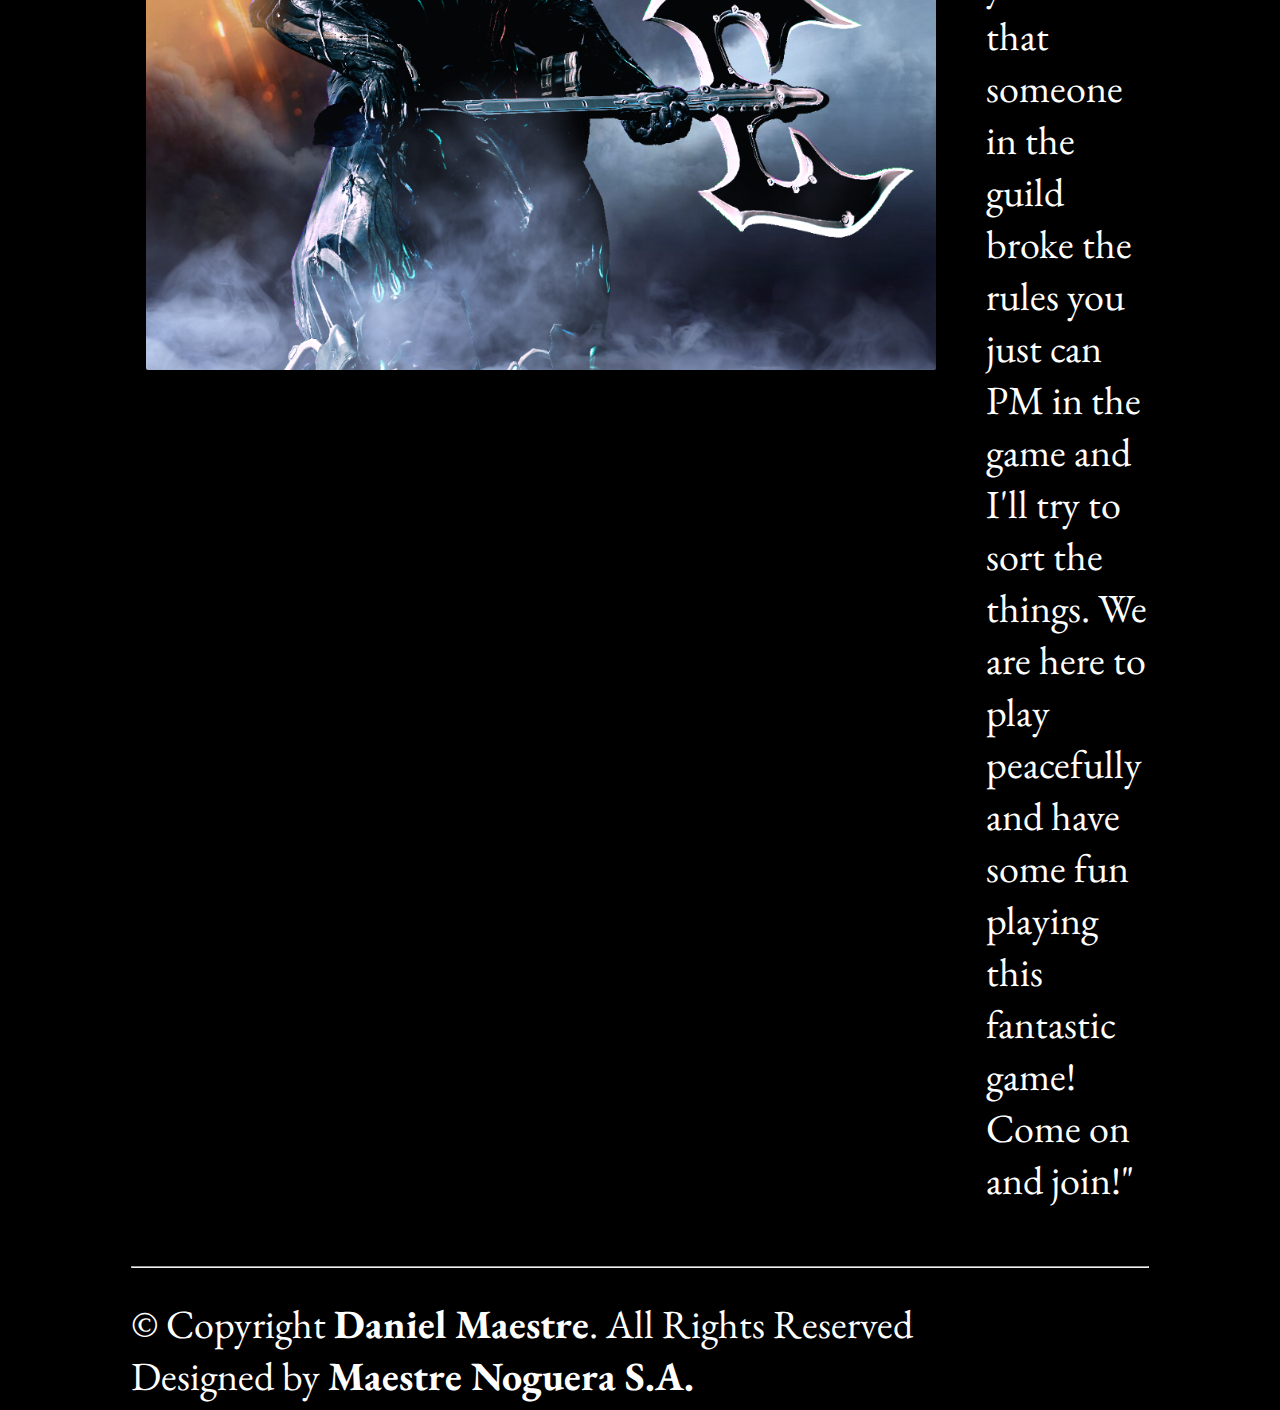
<file: members.html>
<!DOCTYPE html>
<html>

<head>
  <meta charset="UTF-8">
  <meta http-equiv="X-UA-Compatible" content="IE=edge">
  <meta name="viewport" content="width=device-width, initial-scale=1.0">
  <link rel="stylesheet" href="style.css">
  <link rel="stylesheet" href="">
  <link rel="preconnect" href="https://fonts.googleapis.com">
  <link rel="preconnect" href="https://fonts.gstatic.com" crossorigin>
  <link href="https://fonts.googleapis.com/css2?family=EB+Garamond&display=swap" rel="stylesheet">
  <title>Members</title>
</head>

<body class="members">
  <header>
    <div class="menu_header">
      <div>
        <a href="https://www.warframe.com" target="_blank">
          <img src="Logos/WarframeLogo1.png" alt="Warframe Logo here" width="350" height="160px">
        </a>
      </div>
      <div>
        <nav class="menu">
          <ul><a href="index.html" target="_blank">Home</a></ul>
          <ul><a href="join_the_guild.html" target="_blank">Join PrimeFrames</a></ul>
          <ul><a href="missions.html" target="_blank">Missions</a></ul>
          <ul><a href="members.html" target="_blank">Members</a></ul>
          <ul><a href="fashion_frame.html" target="_blank">Fashion Frame</a></ul>
        </nav>
      </div>
    </div>
  </header>
  <H1 class="title">Meet the Members</H1>
  <p class="title">Lorem ipsum dolor sit amet, consectetur adipiscing elit, sed do eiusmod tempor incididunt ut labore
    et dolore magna
    aliqua. Ut enim ad minim veniam, quis nostrud exercitation ullamco laboris nisi ut aliquip ex ea commodo consequat.
    Duis aute irure dolor in reprehenderit in voluptate velit esse cillum dolore eu fugiat nulla pariatur. Excepteur
    sint occaecat cupidatat non proident, sunt in culpa qui officia deserunt mollit anim id est laborum.</p>
  <hr>
  <H2 class="title">Guild Master: Danielpza83</H2>
  <div class="guild_members">
    <div>
      <img src="Members/danielpza.png" alt="Mesa Prime" width="700" height="712">
    </div>
    <div>
      <p class="member_text">"Hello guys! I'm playing warframe since 5 years ago, and I love it! I really enjoy
        collecting all the Warframes (Mainly the Prime ones), so, you will see me faming/opening Relics in order to get
        all the pieces to create the missing Warframes in my collection."</p>
    </div>
  </div>
  <hr>
  <H2 class="title">Vice Guild Master: Miguelord</H2>
  <div class="guild_members">
    <img src="Members/miguelpza.png" alt="Nidus prime" width="700" height="1012">
    <p class="member_text">"I like to play Warframe, mainly, for the Fashion Frame, I like to collect all those cosmetic
      pieces in order to set up my Warframes in the best looking possible. I like to experiment with all the cosmetics
      that the game give, and the best of it is that you can get everything without spending money (Truly Free to Play
      game!).
      Come and join us to start farming and collecting!".</p>
  </div>
  <hr>
  <H2 class="title">The Product Manager: Joselin</H2>
  <div class="guild_members">
    <img src="Members/joselin.png" alt="Octavia Prime" width="700" height="712">
    <p class="member_text">"I started Warframe since the beggining. My favorite Warframe is Octavia, because it is a
      Music Theme Warframe, I like the Support rol in games. I like to give all the buff that I can provide to all my
      team, so we can finish the missions in the most efficient way!"</p>
  </div>
  <hr>
  <H2 class="title">Guild Wars Commander: Diegopza</H2>
  <div class="guild_members">
    <img src="Members/diegopza.png" alt="Hydroid Prime" width="700" height="712">
    <p class="member_text">"Hi Team! I enjoy playing the PvP in Warframe. My favorite Warframe is Hydriod! I like the
      ultimate which summons a Kraken in order to manipulate/control the enemies with the tentacles in a period of time.
      Contact me if you want to trow some PvP in the game!".</p>
  </div>
  <hr>
  <H2 class="title">RRHH: Dero</H2>
  <div class="guild_members">
    <img src="Members/dero.png" alt="Rhino Prime" width="800" height="712">
    <p class="member_text">"Hi Guild! I'm the "RRHH" guy! If you feel that someone in the guild broke the rules you just
      can PM in the game and I'll try to sort the things. We are here to play peacefully and have some fun playing this
      fantastic game! Come on and join!"</p>
  </div>
  <hr>
  <footer id="footer">
    <div class="container">
      <div class="copy text-light text-center">
        &copy; Copyright <strong><span>Daniel Maestre</span></strong>. All Rights Reserved
      </div>
      <div class="credits text-light text-center"">
          Designed by <strong><span>Maestre Noguera S.A.</span></strong>
        </div>
      </div>
</footer>
</body>
</file>
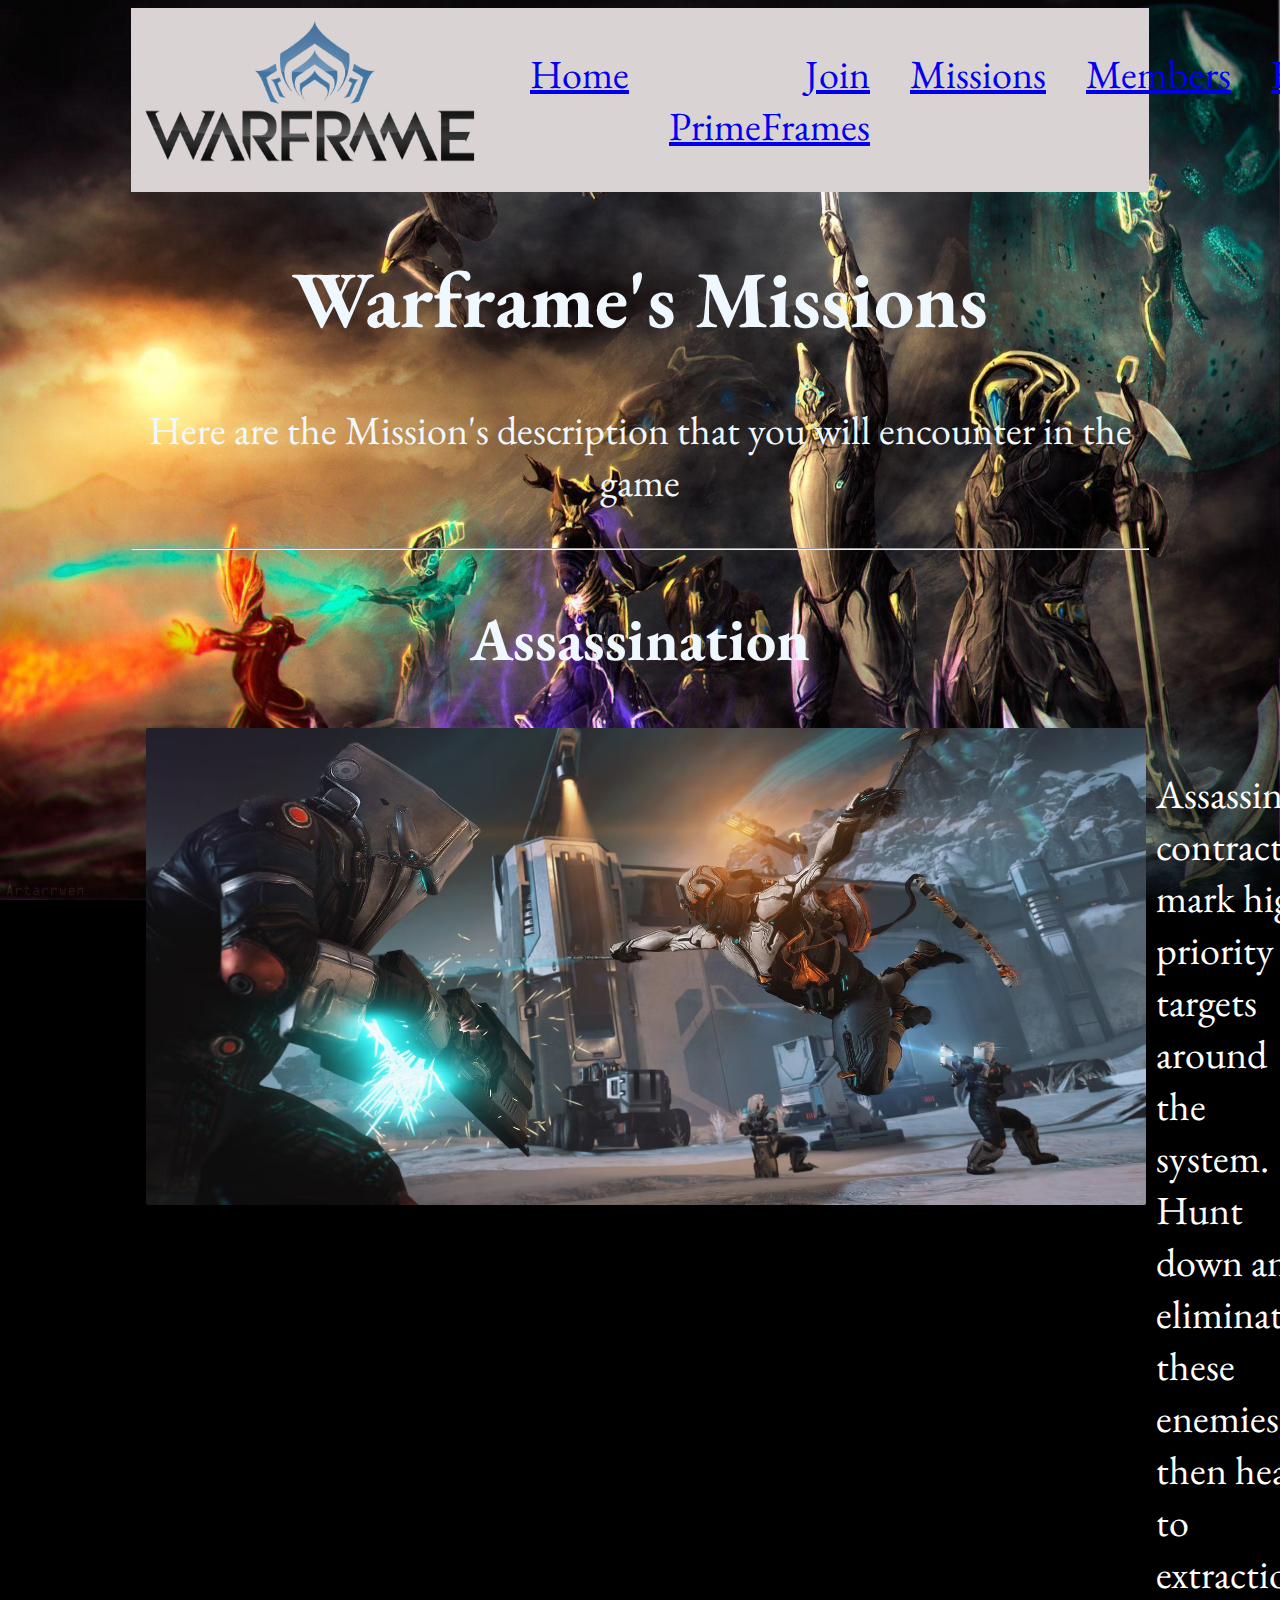
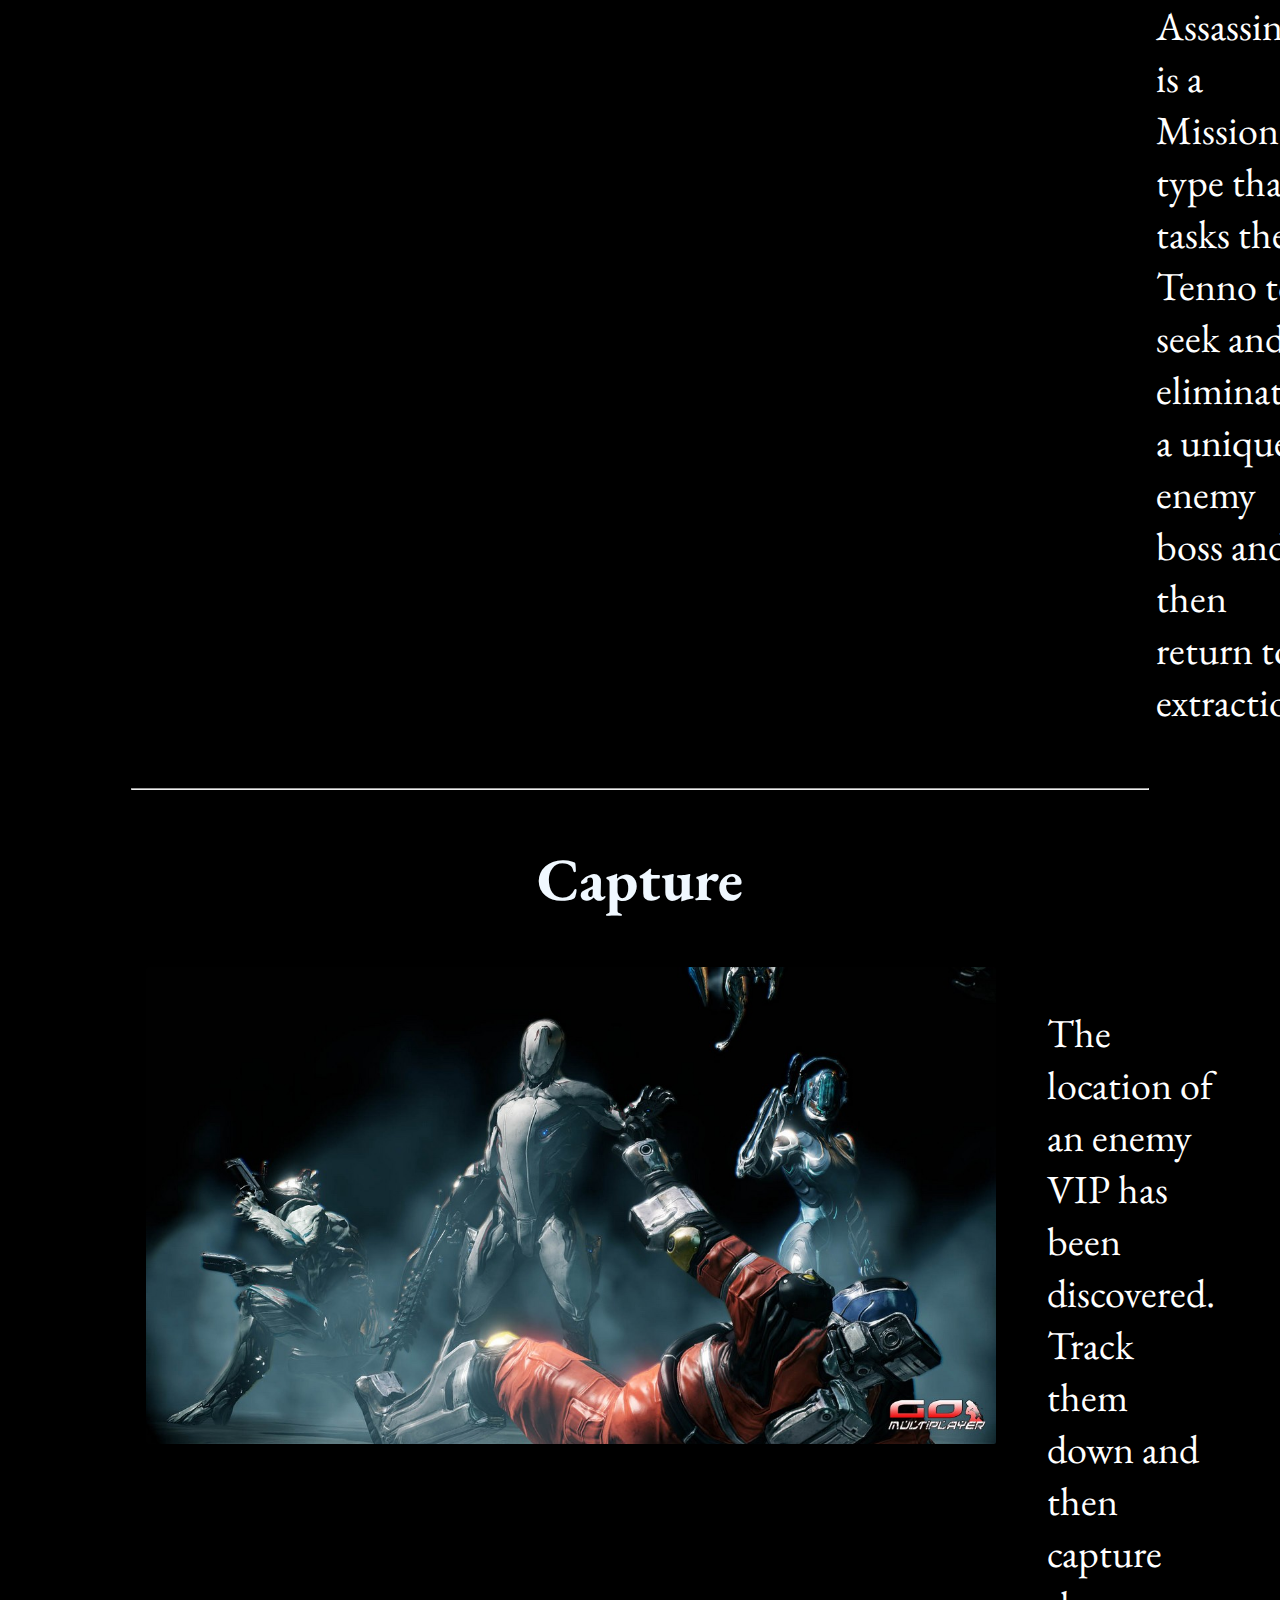
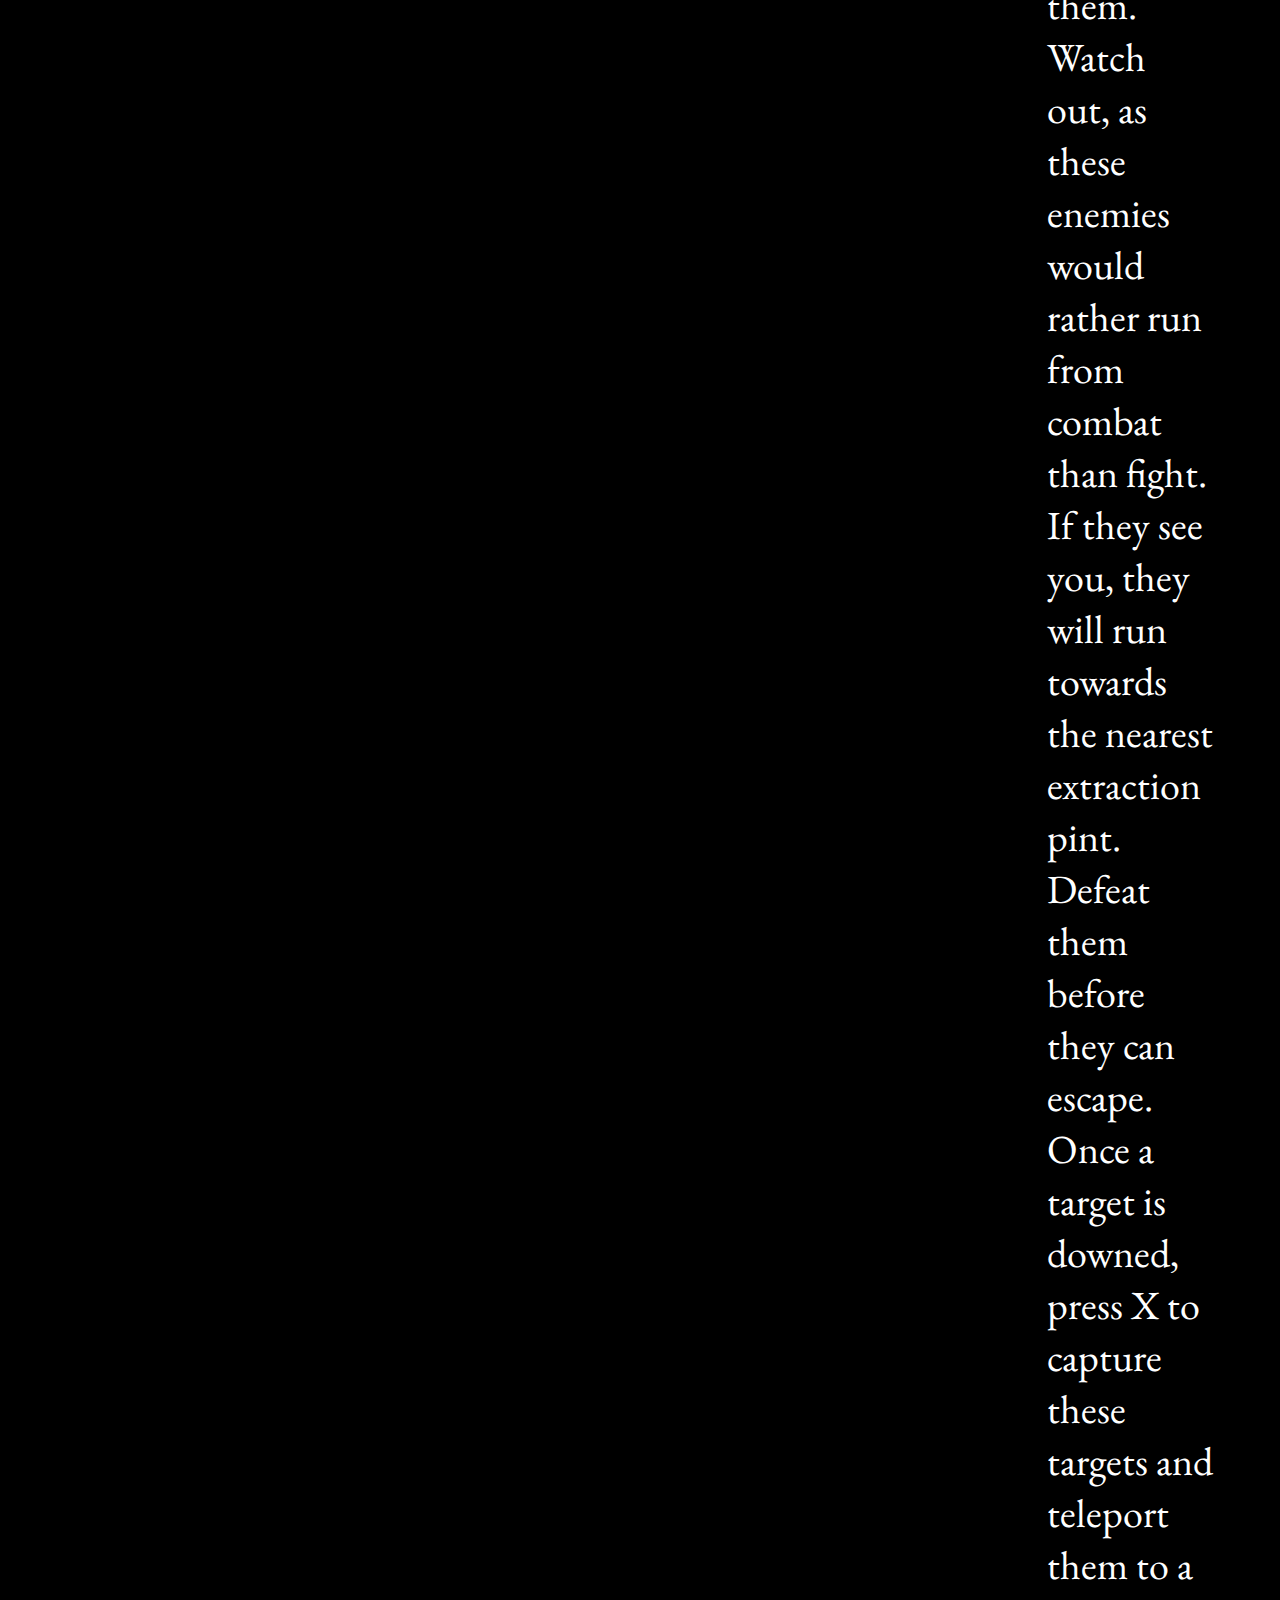
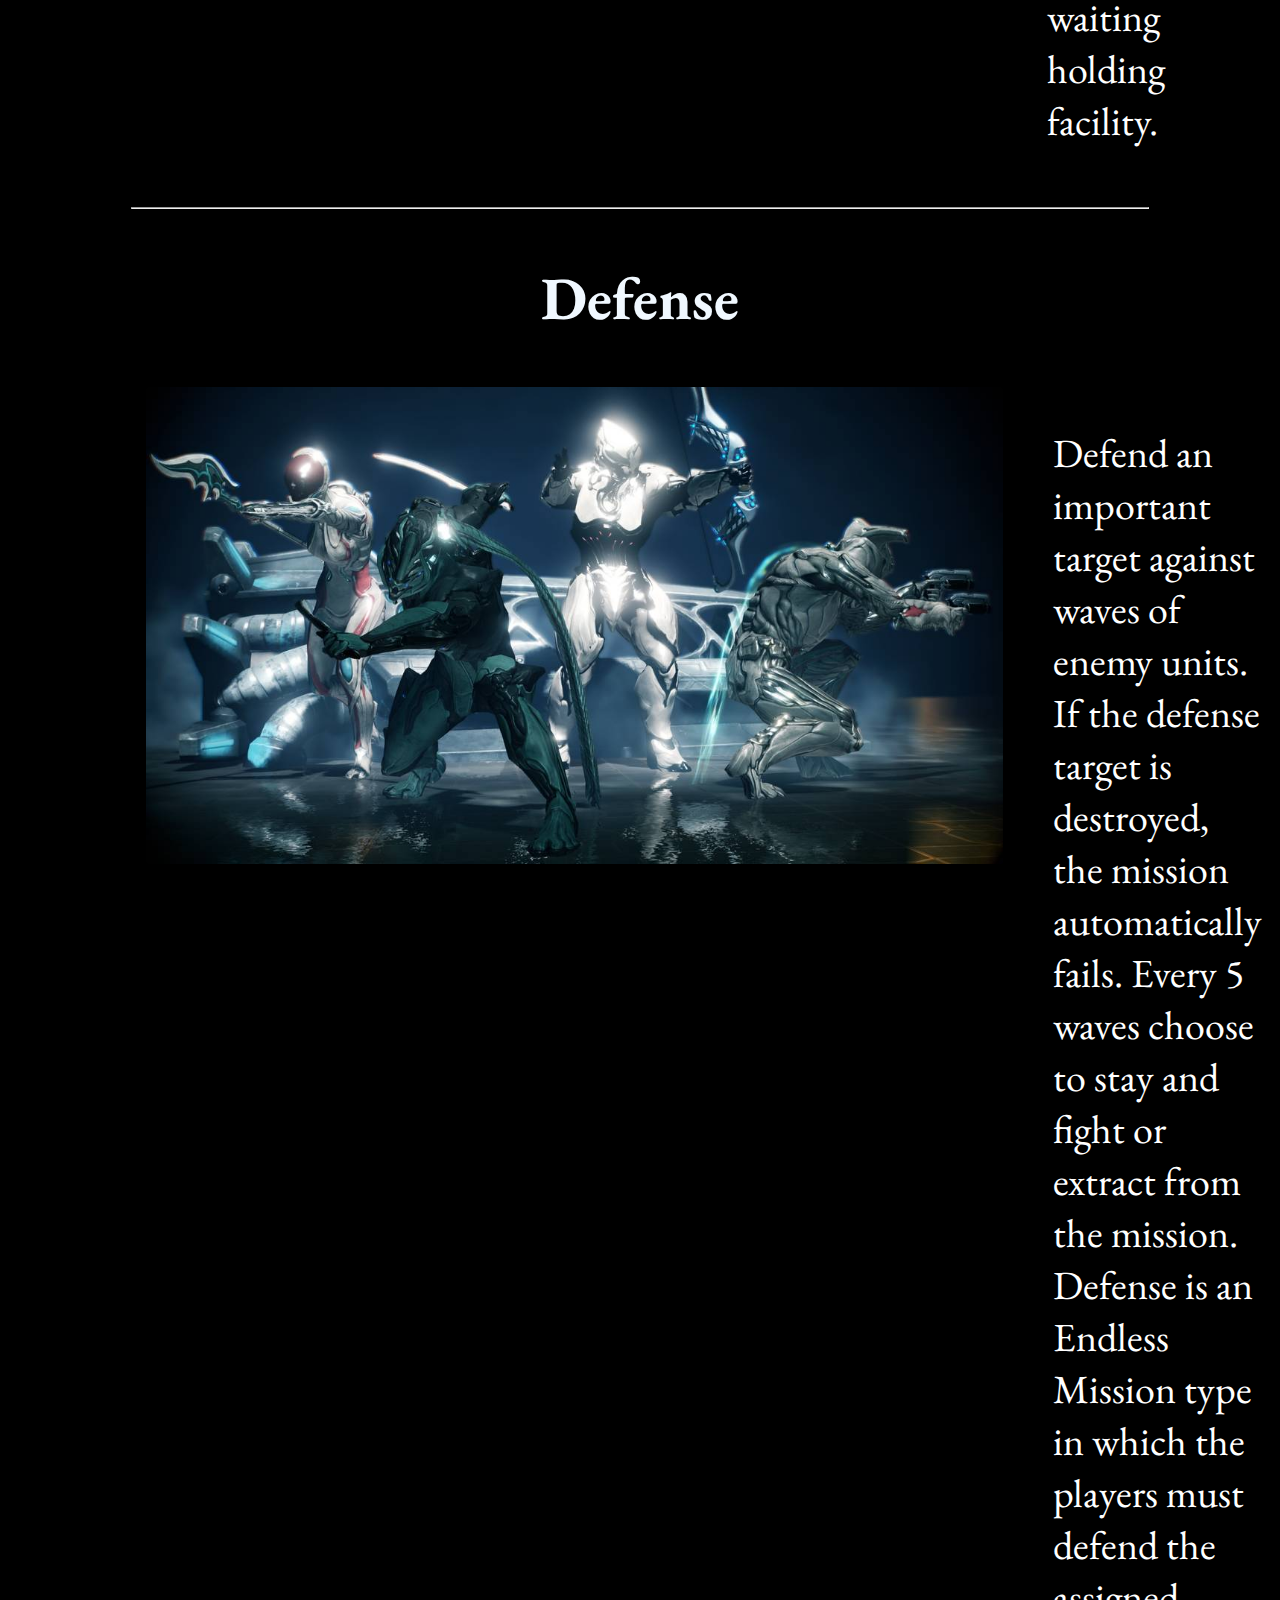
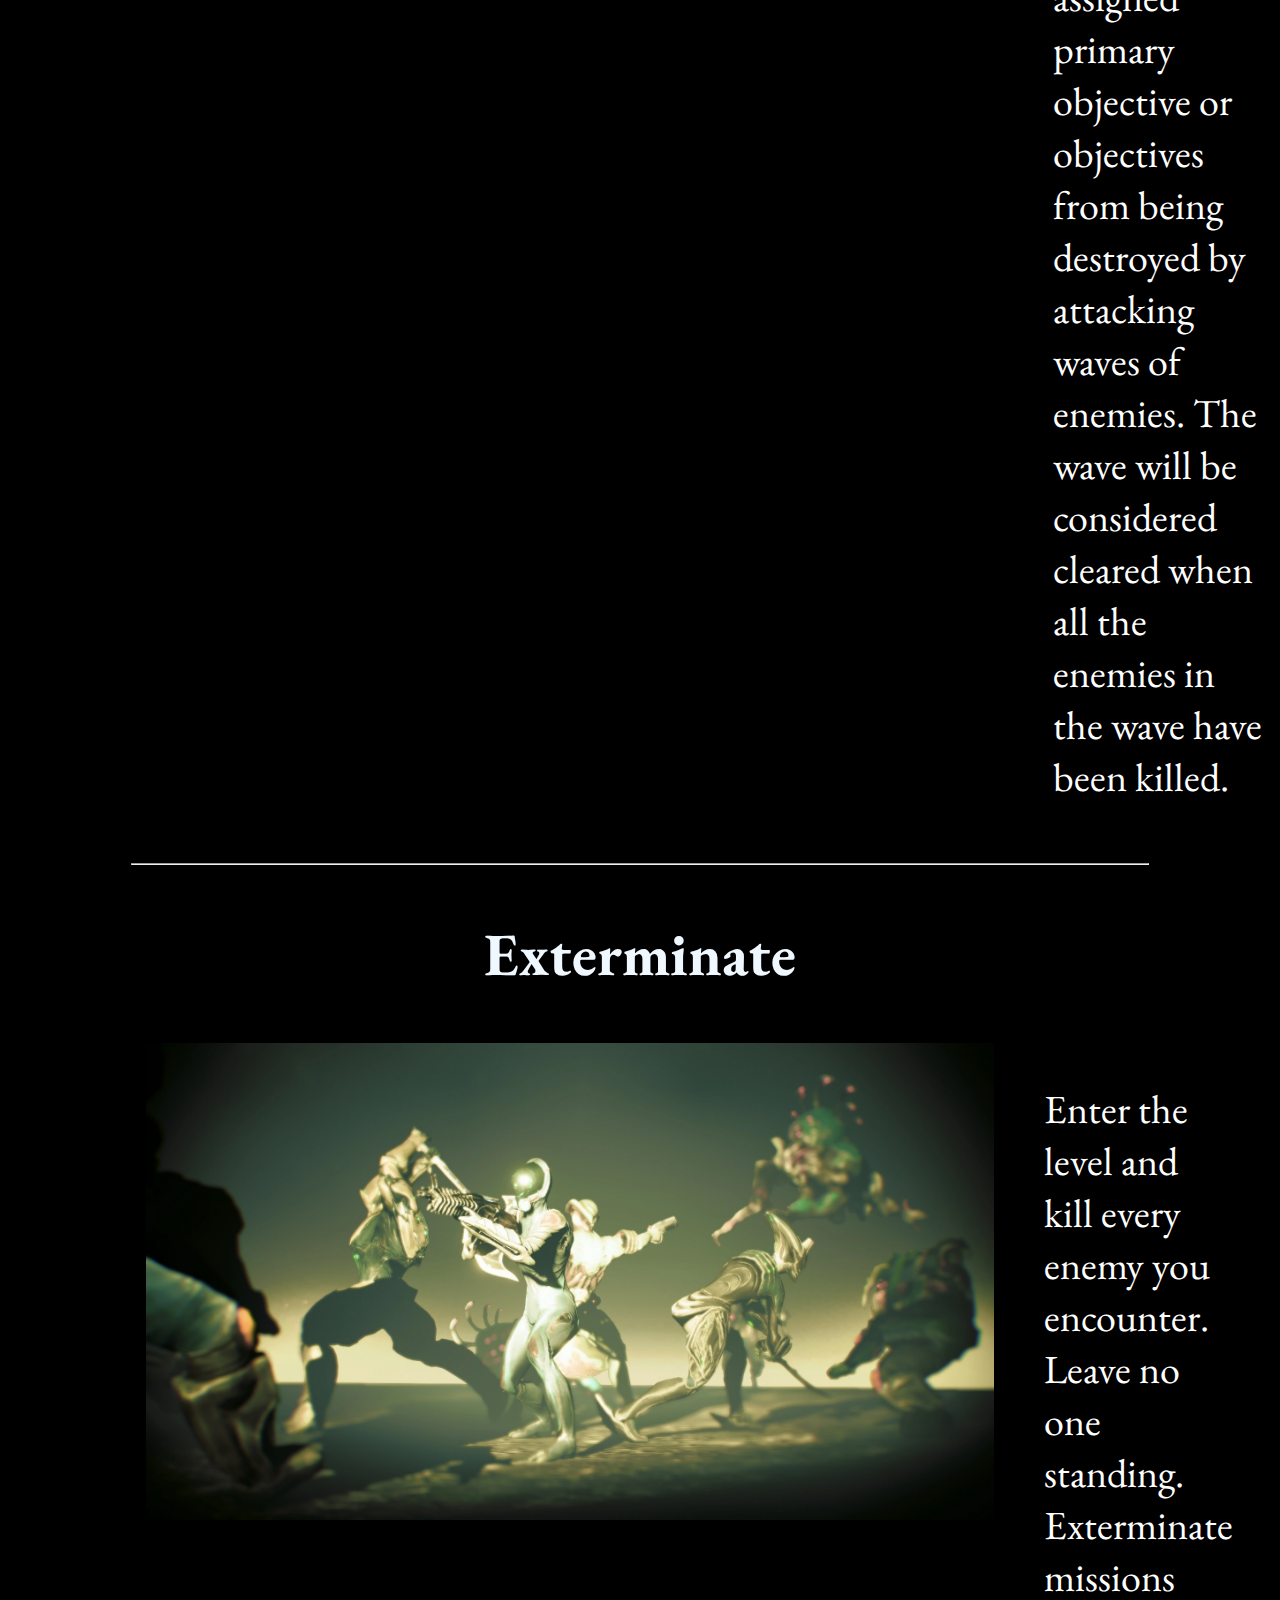
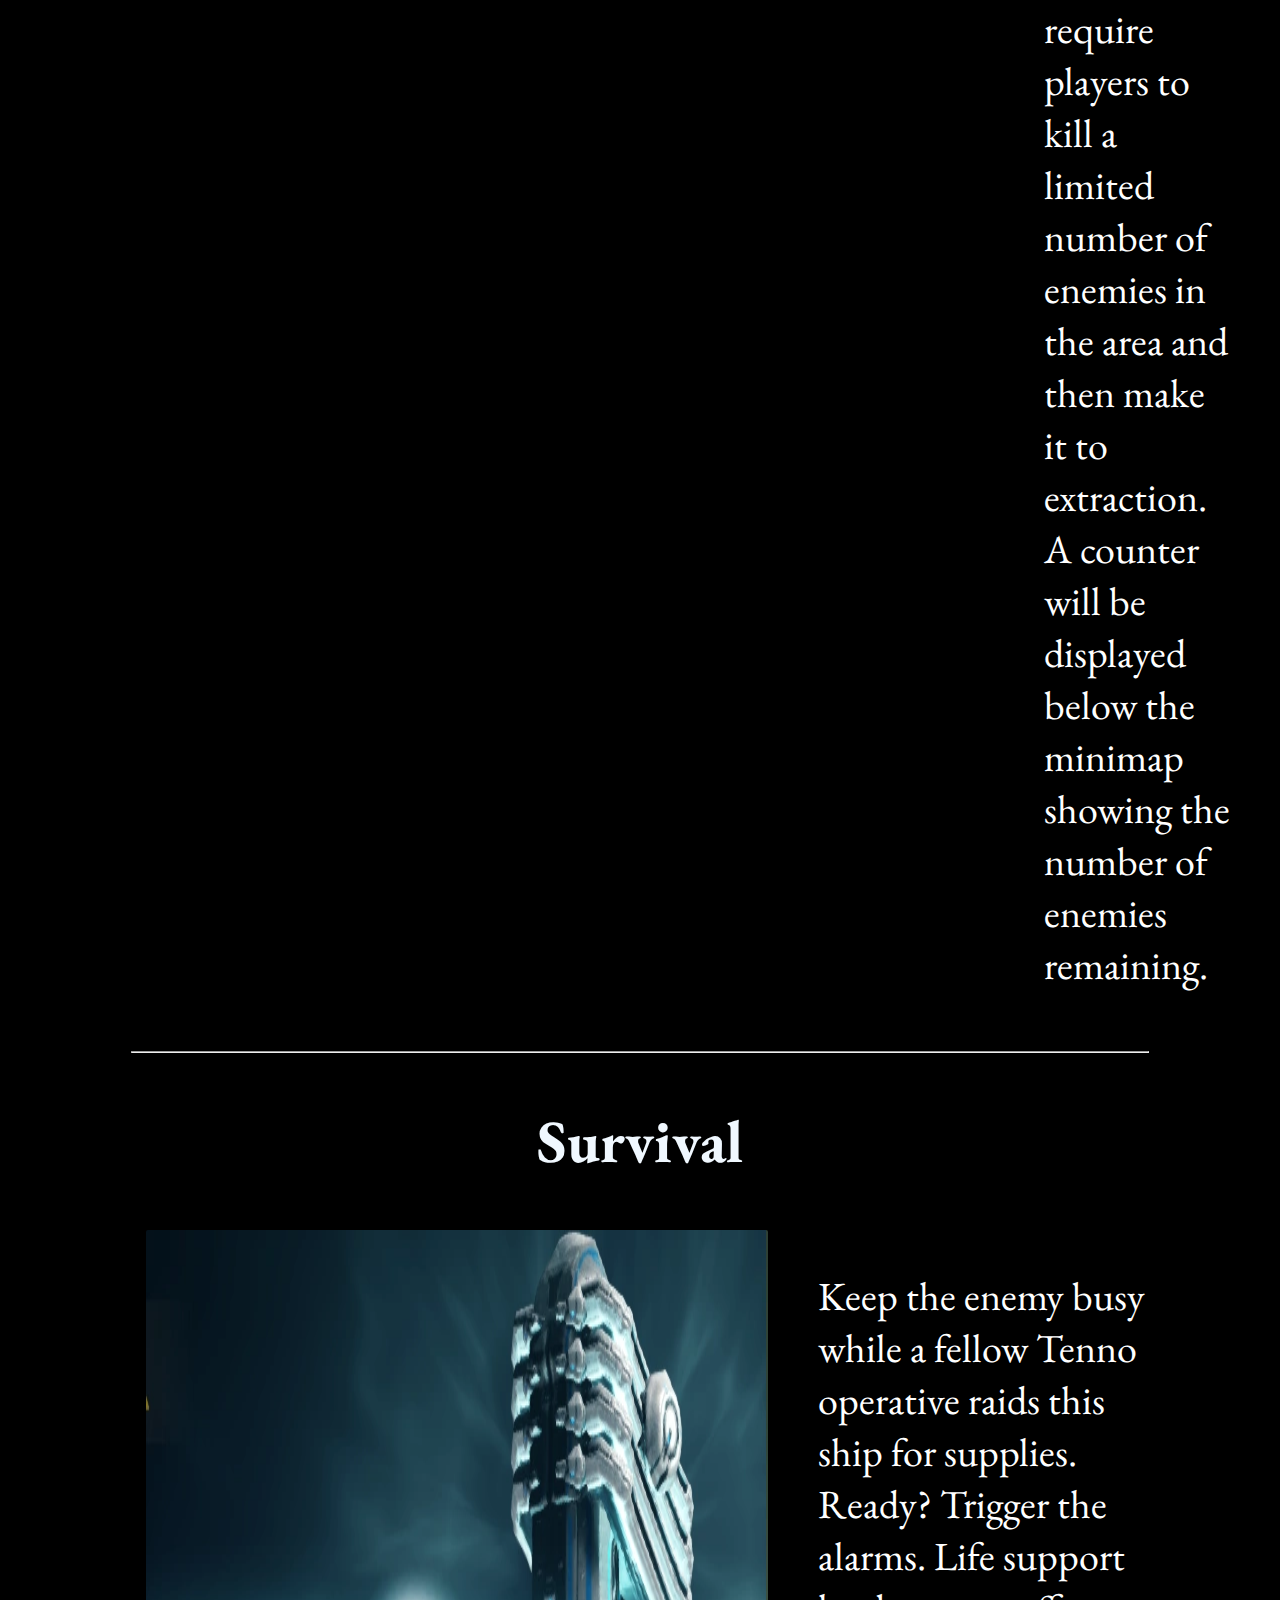
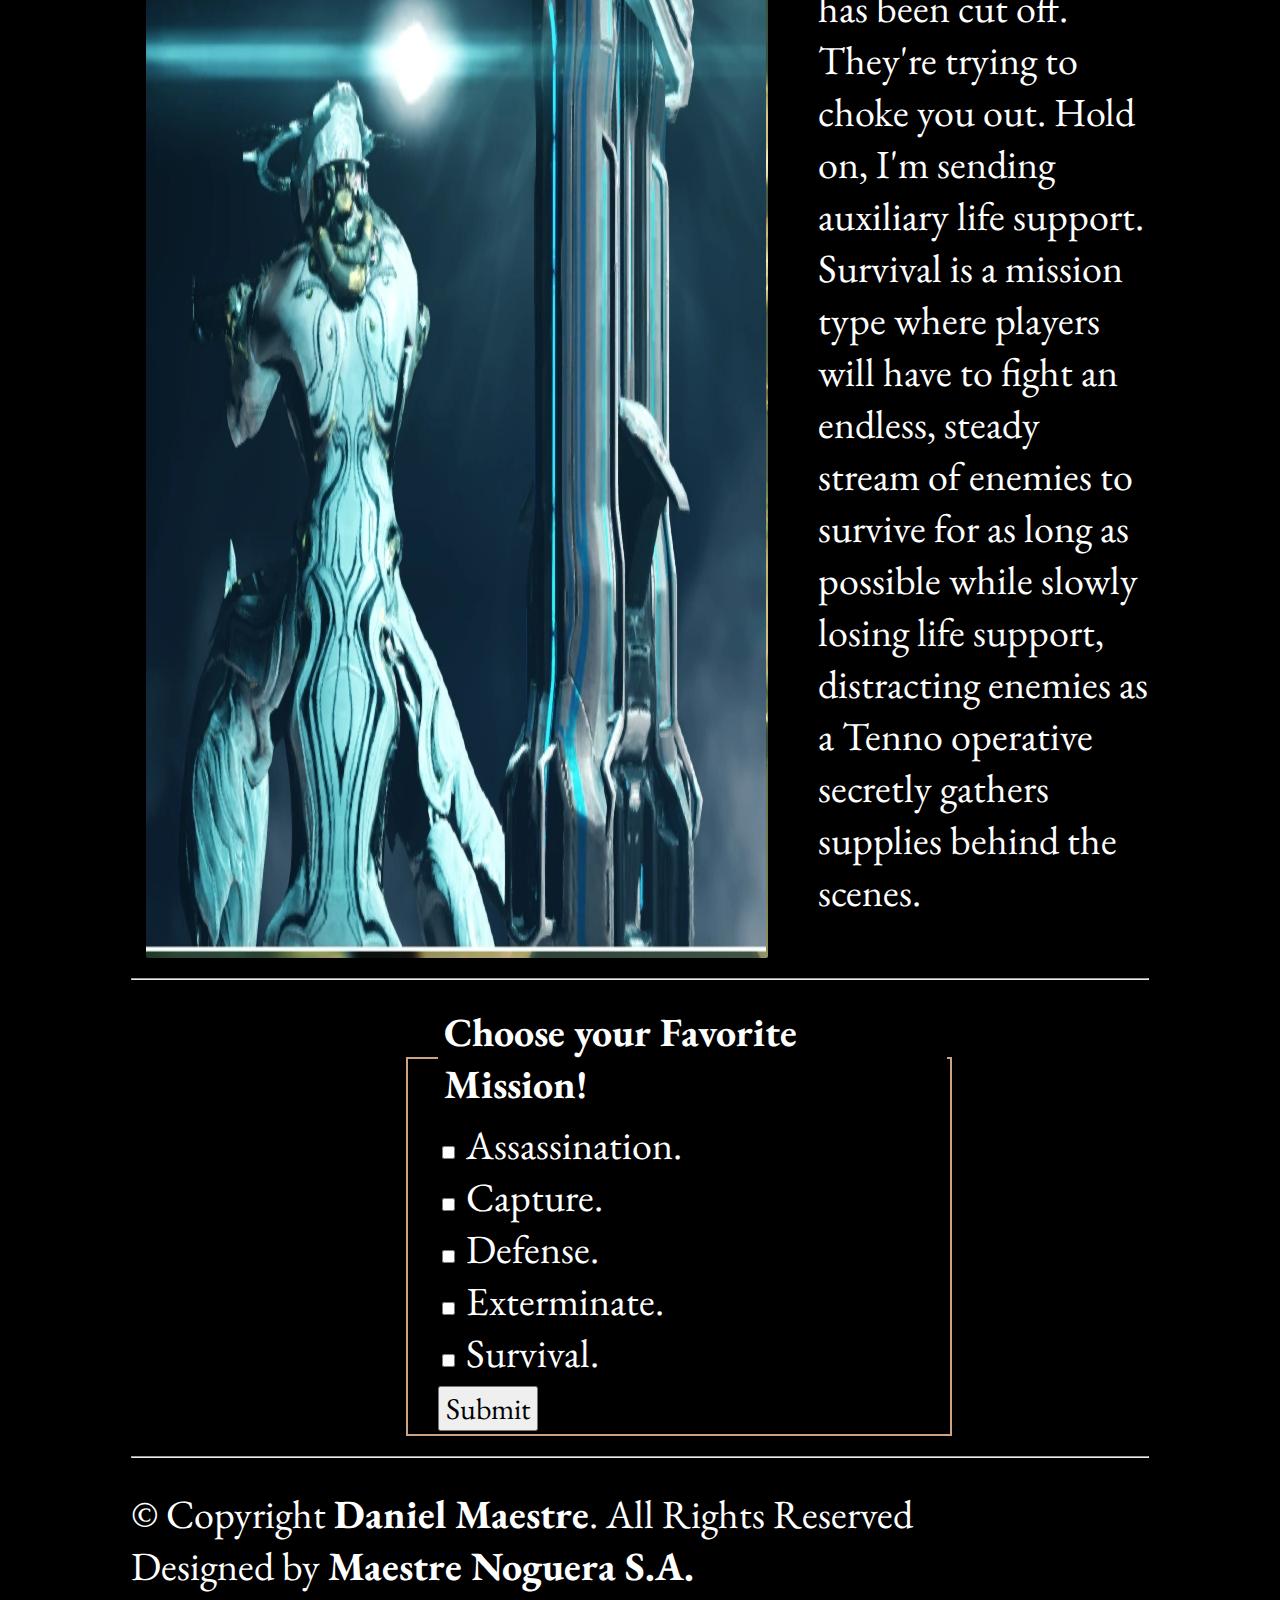
<file: missions.html>
<!DOCTYPE html>
<html>

<head>
  <meta charset="UTF-8">
  <meta http-equiv="X-UA-Compatible" content="IE=edge">
  <meta name="viewport" content="width=device-width, initial-scale=1.0">
  <link rel="stylesheet" href="style.css">
  <link rel="stylesheet" href="">
  <link rel="preconnect" href="https://fonts.googleapis.com">
  <link rel="preconnect" href="https://fonts.gstatic.com" crossorigin>
  <link href="https://fonts.googleapis.com/css2?family=EB+Garamond&display=swap" rel="stylesheet">
  <title>Missions</title>
</head>

<body class="missions">
  <header>
    <div class="menu_header">
      <div>
        <a href="https://www.warframe.com" target="_blank">
          <img src="Logos/WarframeLogo1.png" alt="Warframe Logo here" width="350" height="160px">
        </a>
      </div>
      <div>
        <nav class="menu">
          <ul><a href="index.html" target="_blank">Home</a></ul>
          <ul><a href="join_the_guild.html" target="_blank">Join PrimeFrames</a></ul>
          <ul><a href="missions.html" target="_blank">Missions</a></ul>
          <ul><a href="members.html" target="_blank">Members</a></ul>
          <ul><a href="fashion_frame.html" target="_blank">Fashion Frame</a></ul>
        </nav>
      </div>
    </div>
  </header>
  <H1 class="title">Warframe's Missions</H1>
  <p class="title">Here are the Mission's description that you will encounter in the game</p>
  <hr>
  <H2 class="title">Assassination</H2>
  <div class="guild_members">
    <div>
      <img src="Missions/assassination.png" alt="Assassination mission pic" width="1000" height="477">
    </div>
    <div>
      <p class="member_text">Assassination contracts mark high priority targets around the system. Hunt down and
        eliminate these enemies, then head to extraction. Assassination is a Mission type that tasks the Tenno to seek
        and eliminate a unique enemy
        boss and then return to extraction.</p>
    </div>
  </div>
  <hr>
  <H2 class="title">Capture</H2>
  <div class="guild_members">
    <img src="Missions/capture.png" alt="capture mission pic" width="1000" height="477">
    <p class="member_text">The location of an enemy VIP has been discovered. Track them down and then capture them.
      Watch out, as these enemies would rather run from combat than fight. If they see you, they will run towards the
      nearest extraction pint. Defeat them before they can escape.
      Once a target is downed, press X to capture these targets and teleport them to a waiting holding facility.</p>
  </div>
  <hr>
  <H2 class="title">Defense</H2>
  <div class="guild_members">
    <img src="Missions/defense.png" alt="Defense mission picture" width="1000" height="477">
    <p class="member_text">Defend an important target against waves of enemy units. If the defense target is destroyed,
      the mission automatically fails. Every 5 waves choose to stay and fight or extract from the mission. Defense is an
      Endless Mission type in which the players must defend the assigned primary objective or objectives from being
      destroyed by attacking waves of enemies. The wave will be considered cleared when all the enemies in the wave have
      been killed. </p>
  </div>
  <hr>
  <H2 class="title">Exterminate</H2>
  <div class="guild_members">
    <img src="Missions/exterminate.png" alt="Exterminate mission picture" width="1000" height="477">
    <p class="member_text">Enter the level and kill every enemy you encounter. Leave no one standing. Exterminate
      missions require players to kill a limited number of enemies in the area and then make it to extraction. A counter
      will be displayed below the minimap showing the number of enemies remaining.</p>
  </div>
  <hr>
  <H2 class="title">Survival</H2>
  <div class="guild_members">
    <img src="Missions/survival.png" alt="Survival mission picture" width="" height="">
    <p class="member_text">Keep the enemy busy while a fellow Tenno operative raids this ship for supplies. Ready?
      Trigger the alarms.
      Life support has been cut off. They're trying to choke you out. Hold on, I'm sending auxiliary life support.
      Survival is a mission type where players will have to fight an endless, steady stream of enemies to survive for as
      long as possible while slowly losing life support, distracting enemies as a Tenno operative secretly gathers
      supplies behind the scenes.</p>
  </div>
  <hr>
  <form>
    <fieldset>
        <legend>Choose your Favorite Mission!</legend>
        <div>
          <input type="checkbox" id="assassination" name="assassination" value="assassination">
          <label for="assassination">Assassination.</label><br>
        </div>
        <div>
          <input type="checkbox" id="capture" name="capture" value="capture">
          <label for="capture">Capture.</label><br>
        </div>
        <div>
          <input type="checkbox" id="defense" name="defense" value="defense">
          <label for="defense">Defense.</label><br>
        </div>
        <div>
          <input type="checkbox" id="exterminate" name="exterminate" value="exterminate">
          <label for="exterminate">Exterminate.</label><br>
        </div>
        <div>
          <input type="checkbox" id="survival" name="survival" value="survival">
          <label for="survival">Survival.</label><br>
        </div>
        <div>
          <input type="submit" value="Submit">
        </div>

      </fieldset>
    </form>
  <hr>
  <footer id="footer">
    <div class="container">
      <div class="copy text-light text-center">
        &copy; Copyright <strong><span>Daniel Maestre</span></strong>. All Rights Reserved
      </div>
      <div class="credits text-light text-center"">
        Designed by <strong><span>Maestre Noguera S.A.</span></strong>
      </div>
    </div>
  </footer>
</body>
</html>
</file>
<file: style.css>
* {
  font-family: 'EB Garamond', serif;
}

header {
  background-color: rgb(218, 211, 211);
  padding-left: 3px;
  padding-right: 3px;

}

.menu_header {
  color: rgb(42, 165, 69);
  display: flex;
  text-align: right;
  align-items: center;
  justify-content: space-between;
  padding-left: 3px;
  padding-right: 3px;
}

.menu {
  display: flex;
  padding-left: 3px;
  padding-right: 3px;
}

.title {
  text-align: center;
  color: aliceblue;
}

/* unvisited link */
.menu_item:link {
  color: #000000;
}

/* visited link */
.menu_item:visited {
  color: #0073ff;
}

/* mouse over link */
.menu_item:hover {
  color: #b0b0b0;
}

/* selected link */
.menu_item:active {
  color: #ffffff;
}

body {
  margin-left: 10%;
  margin-right: 10%;
  padding-left: 3px;
  padding-right: 3px;
  background-image: url(./Images/background2.jpg);
  background-size: 40%, 60%;
  background-repeat: no-repeat;
  background-attachment: fixed;
  background-size: 100% 100%;
  background-color: black;
  font-size: 40px;
}

.meet {
  padding-top: 5%;
  color: white;
}

.center_images {
  display: flex;
  justify-content: space-around;
  padding-bottom: 20px;
}

.warframe {
  display: flex;
  flex-direction: column;
}

.profile_video {
  font-size: 40px;
}

footer {
  color: white;
  padding-top: 10px;
}

.ninja {
  display: flex;
  justify-content: center;
  font-size: 40px;
  text-align: center;
}

.welcome {
  color:red;
  font-weight: bold;
}

/*Here Starts join_the_guild.html specific style*/

.guild {
  margin-left: 10%;
  margin-right: 10%;
  padding-left: 3px;
  padding-right: 3px;
  background-image: url(./Images/backgroundguild.webp);
  background-size: 40%, 60%;
  background-repeat: no-repeat;
  background-attachment: fixed;
  background-size: 100% 100%;
  background-color: aqua;
  font-size: 40px;
  font-weight: bold;
}

fieldset {
  display: flex;
  flex-direction: column;
  border: 2px solid #CCA383; 
  width: 50%; 
  bottom: #FFE8EF; 
  padding: 3px;
  padding-left: 30px;
  margin-left: 27%;
}

fieldset legend{ 
  bottom: #CCA383;
  padding: 6px;
  font-weight: bold;
}

input {
  font-size: 30px;
}

select {
  font-size: 30px;
}

label {
  color: white;
}

legend {
  color: white;
}

.text_join {
  color: white;
  text-align: left;
  width: 56%;
}

.title_join {
  color: #ffffff;
  text-align: center;
}

.rules {
  color: #ffffff;
}

/*Here Ends join_the_guild.html specific style*/

/*Here Starts members.html specific style*/
.members {
  margin-left: 10%;
  margin-right: 10%;
  padding-left: 3px;
  padding-right: 3px;
  background-image: url(./Images/backgroundshadow.jpg);
  background-size: 40%, 60%;
  background-repeat: no-repeat;
  background-attachment: fixed;
  background-size: 100% 100%;
  background-color: rgb(0, 0, 0);
  font-size: 40px;
}

.guild_members {
  display: flex;
  flex-direction: row;
  padding-left: 15px;
}

.member_text {
  color: white;
  padding-left: 5%;
  width: 80%;
  align-items: center;
  justify-content: space-around;
}

/*Here Ends members.html specific style*/

/*Here Starts fashion_frame.html specific style*/

.fashion {
  margin-left: 10%;
  margin-right: 10%;
  padding-left: 3px;
  padding-right: 3px;
  background-image: url(./Backgrounds/backgroundfashion2.jpg);
  background-size: 40%, 60%;
  background-repeat: no-repeat;
  background-attachment: fixed;
  background-size: 100% 100%;
  background-color: black;
  font-size: 40px;
}

.father_gallery {
  display: flex;
  justify-content: center;
  flex-direction: column;
}

.gallery {
  display: flex;
  justify-content: center;
  justify-content: space-evenly;

}

img {
  border: #000000;
  border-radius: 2px;
  border-width: 3px;
}

/*Here Ends missions.html specific style*/

.missions {
  margin-left: 10%;
  margin-right: 10%;
  padding-left: 3px;
  padding-right: 3px;
  background-image: url(./Backgrounds/backgroundmissions.png);
  background-size: 40%, 60%;
  background-repeat: no-repeat;
  background-attachment: fixed;
  background-size: 100% 100%;
  background-color: black;
  font-size: 40px;
}

/*Here Starts missions.html specific style*/
</file>
